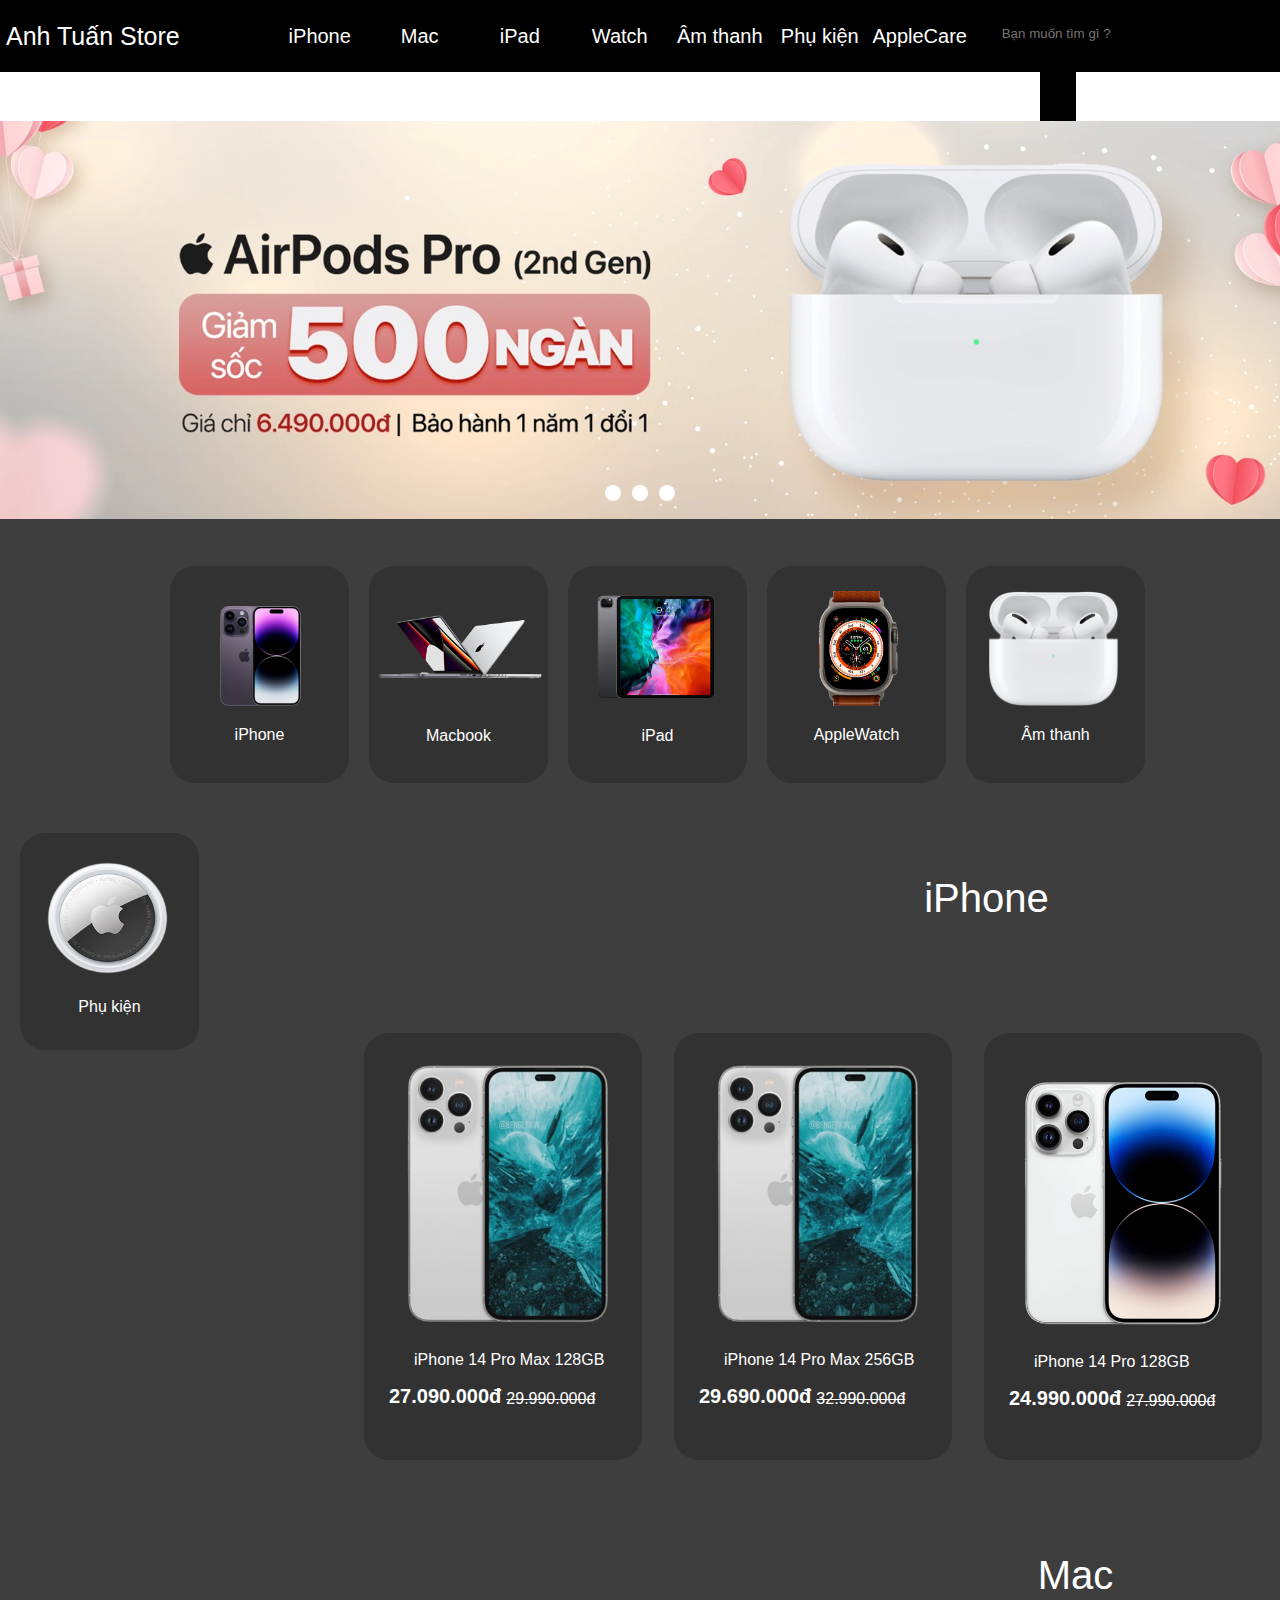
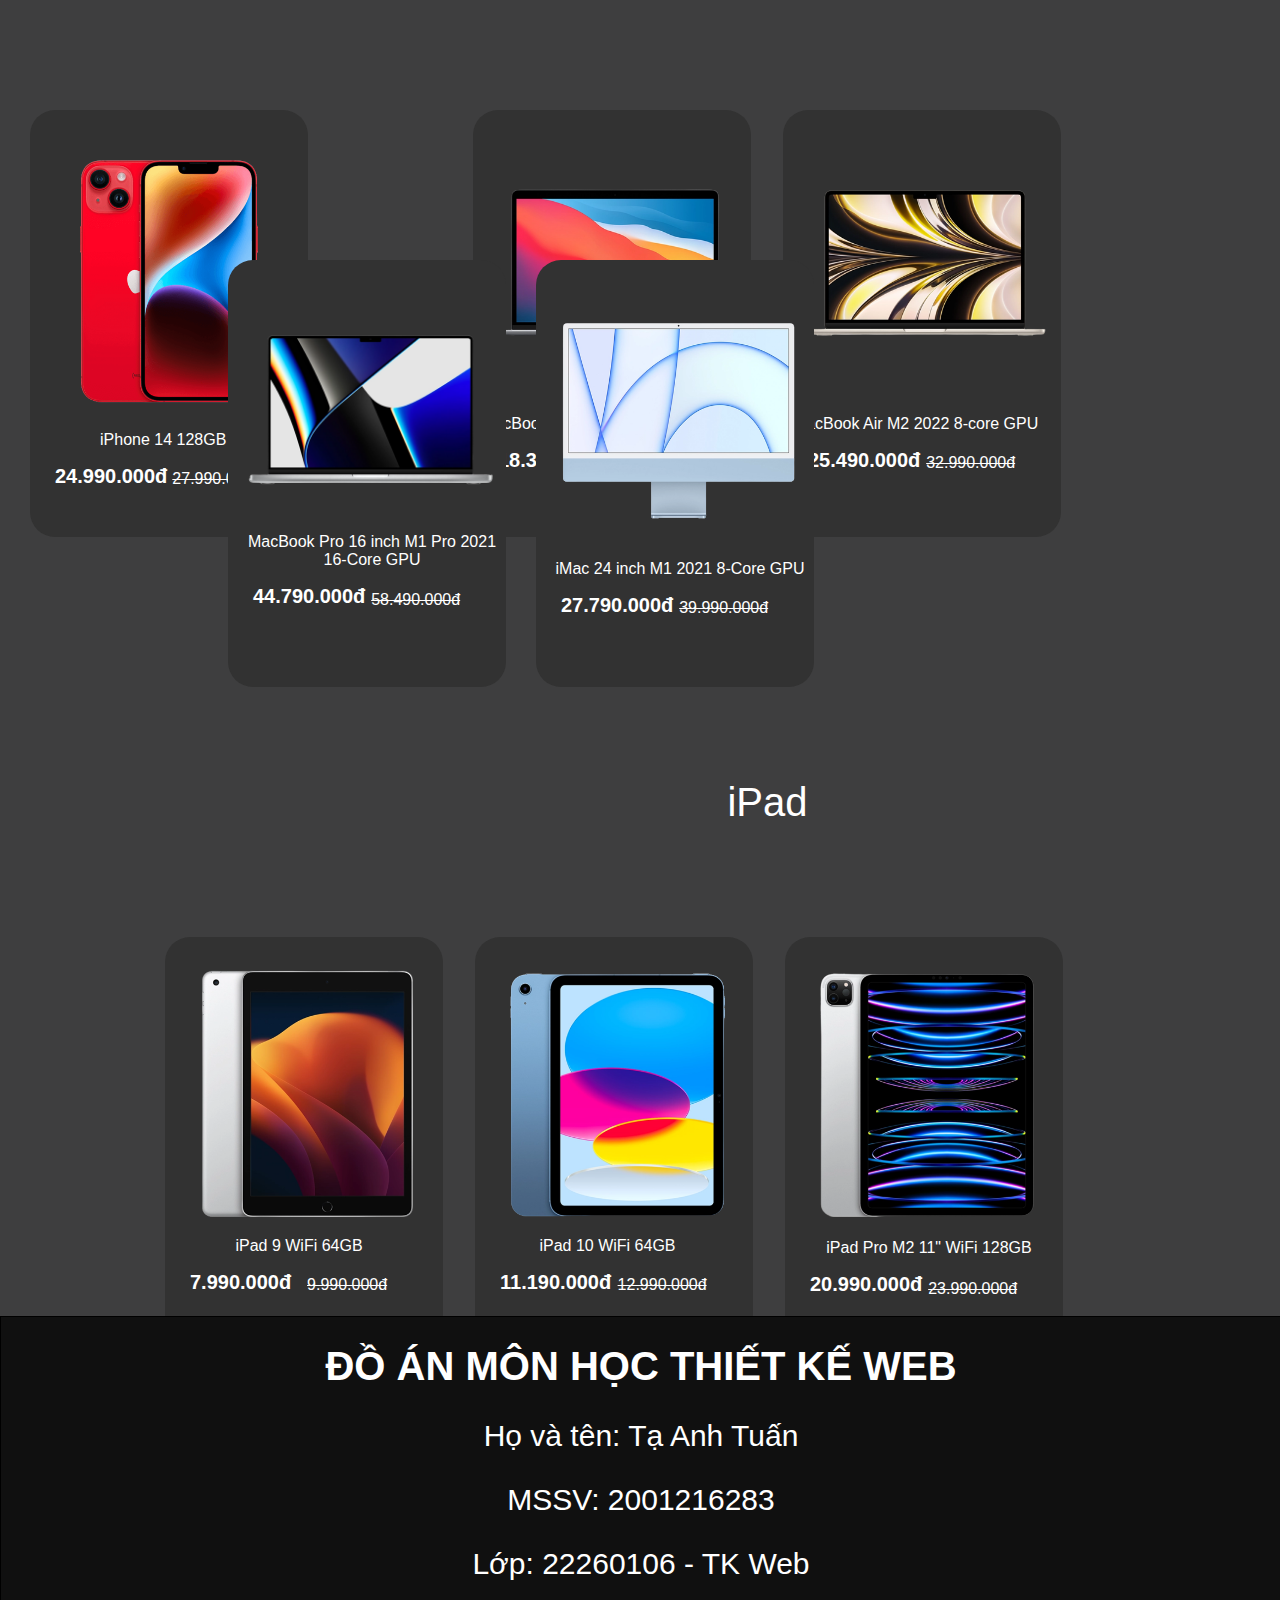
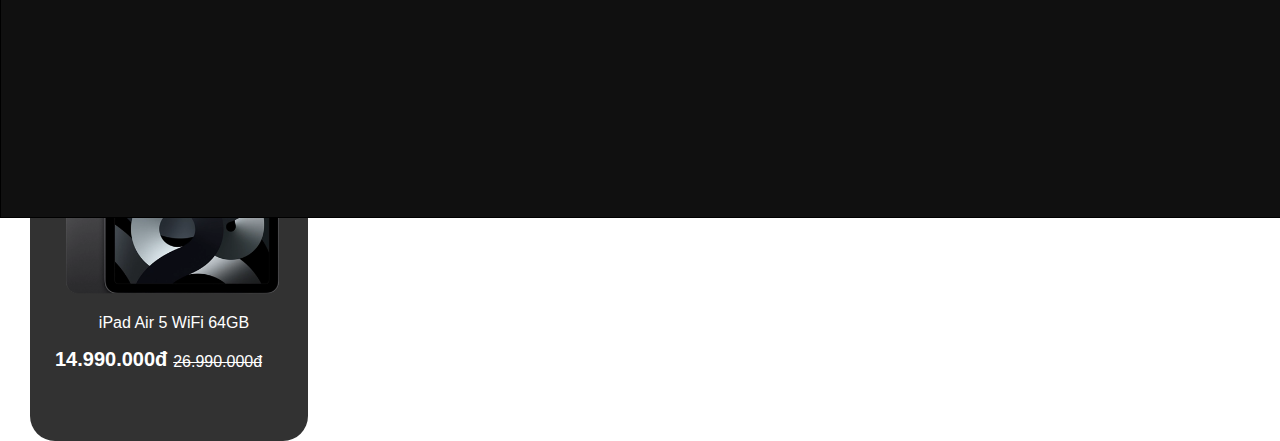
<file: index.html>
<!DOCTYPE html>
<html lang="en">
<head>
    <meta charset="UTF-8">
    <meta http-equiv="X-UA-Compatible" content="IE=edge">
    <meta name="viewport" content="width=device-width, initial-scale=1.0">
    <link rel="stylesheet" href="https://cdnjs.cloudflare.com/ajax/libs/font-awesome/6.3.0/css/all.min.css" integrity="sha512-SzlrxWUlpfuzQ+pcUCosxcglQRNAq/DZjVsC0lE40xsADsfeQoEypE+enwcOiGjk/bSuGGKHEyjSoQ1zVisanQ==" crossorigin="anonymous" referrerpolicy="no-referrer" />
    <link rel="icon" href="logostore.png" type="image/x-icon">
    <title>Anh Tuấn Store</title>
    <link rel="stylesheet" type="text/css" href="trangchu.css">
</style>
</head>
<body>
    <div class="main"> 
        <div id="head">
            <i class="fa-brands fa-apple" id="logo"></i><p id="store"> Anh Tuấn Store </p>
            <a href="menusanpham.html" id="IPhone"> <p id="ip">iPhone</p> </a>
            <a href="menusanpham.html" id="IPhone"> <p id="ip">Mac</p> </a>
            <a href="menusanpham.html" id="IPhone"> <p id="ip">iPad</p> </a>
            <a href="menusanpham.html" id="IPhone"> <p id="ip">Watch</p> </a>
            <a href="menusanpham.html" id="IPhone"> <p id="ip">Âm thanh</p> </a>
            <a href="menusanpham.html" id="IPhone"> <p id="ip">Phụ kiện</p> </a>
            <a href="menusanpham.html" id="Features"> <p id="ip">AppleCare</p> </a>
            <form action="" id="search-box">
                <input type="text" id="search-text" placeholder="Bạn muốn tìm gì ?">
                <button id="search-btn"><i class="fa-solid fa-magnifying-glass"></i></button>
            </form>
            <div class="shopping"> 
                <a href="giohang.html"><i class="fa-solid fa-bag-shopping" id="bag"></i></a>
            </div>
            <div class="login"> 
                <a href="dangnhap.html"><i class="fa-regular fa-user" id="user"></i></a>
            </div>
        </div>
        <div class="slider-container">
            <div class="menu">
              <label for="slide-dot-1"></label>
              <label for="slide-dot-2"></label>
              <label for="slide-dot-3"></label>
            </div>
            
            <input id="slide-dot-1" type="radio" name="slides" checked>
              <div class="slide slide-1"></div>
            
            <input id="slide-dot-2" type="radio" name="slides">
              <div class="slide slide-2"></div>
            
            <input id="slide-dot-3" type="radio" name="slides">
              <div class="slide slide-3"></div>
          </div>
          <div class="content">
            <div id="contentip">
                <a href="menusanpham.html">
                    <img src="ip14-removebg.png" id="hinhip14">
                </a>
                <p>iPhone</p>
            </div>
            <div id="contentmac">
                <a href="menusanpham.html">
                    <img src="macbook.png" id="hinhmac">
                </a>
                <p>Macbook</p>
            </div>
            <div id="contentipad">
                <a href="menusanpham.html">
                    <img src="ipad.png" id="hinhipad">
                </a>
                <p>iPad</p>
            </div>
            <div id="contentaw">
                <a href="menusanpham.html">
                    <img src="applew.png" id="hinhaw">
                </a>
                <p>AppleWatch</p>
            </div>
            <div id="contentap">
                <a href="menusanpham.html">
                    <img src="ap.png" id="hinhap">
                </a>
                <p>Âm thanh</p>
            </div>
            <div id="contentat">
                <a href="menusanpham.html">
                    <img src="airtag.png" id="hinhat">
                </a>
                <p>Phụ kiện</p>
            </div>
            <a href="menusanpham.html" id="NameIP">
                <i class="fa-brands fa-apple" id="logoIP"></i><p id="tagNameiPhone">iPhone</p>
            </a>
            <a href="lietkesanpham.html" id="HomeIp">
                <img src="ip14prm-removebg-preview.png" id="hinh14prm">
                <p>iPhone 14 Pro Max 128GB</p>
                <b>27.090.000đ</b>
                <p id="sale1">29.990.000đ</p>
            </a>
            <a href="lietkesanpham.html" id="HomeIp2">
                <img src="ip14prm-removebg-preview.png" id="hinh14prm">
                <p>iPhone 14 Pro Max 256GB</p>
                <b>29.690.000đ</b>
                <p id="sale1">32.990.000đ</p>
            </a>
            <a href="lietkesanpham.html" id="HomeIp3">
                <img src="ip14pro-removebg-preview.png" id="hinh14pro">
                <p>iPhone 14 Pro 128GB</p>
                <b>24.990.000đ</b>
                <p id="sale1">27.990.000đ</p>
            </a>
            <a href="lietkesanpham.html" id="HomeIp4">
                <img src="ip14thuong-removebg-preview.png" id="hinh14thuong">
                <p>iPhone 14 128GB</p>
                <b>24.990.000đ</b>
                <p id="sale1"  >27.990.000đ</p>
            </a>
            <a href="menusanpham.html" id="NameIP">
                <i class="fa-brands fa-apple" id="logoIP2"></i><p id="tagNameMac">Mac</p>
            </a>
            <a href="lietkesanpham.html" id="HomeMac">
                <img src="macm1-removebg-preview.png" id="hinhm1">
                <p>MacBook Air M1 2020 7-Core GPU</p>
                <b>18.350.000đ</b>
                <p id="sale1">22.990.000đ</p>
            </a>
            <a href="lietkesanpham.html" id="HomeMac2">
                <img src="macm2-removebg-preview.png" id="hinhm1">
                <p>MacBook Air M2 2022 8-core GPU</p>
                <b>25.490.000đ</b>
                <p id="sale2">32.990.000đ</p>
            </a>
            <a href="lietkesanpham.html" id="HomeMac3">
                <img src="macpro-removebg-preview.png" id="hinhmpro">
                <p>MacBook Pro 16 inch M1 Pro 2021 16-Core GPU</p>
                <b>44.790.000đ</b>
                <p id="sale3">58.490.000đ</p>
            </a>
            <a href="lietkesanpham.html" id="HomeMac4">
                <img src="iMac-removebg-preview.png" id="hinhiMac">
                <p>iMac 24 inch M1 2021 8-Core GPU</p>
                <b>27.790.000đ</b>
                <p id="sale4">39.990.000đ</p>
            </a>
            <a href="menusanpham.html" id="NameIP">
                <i class="fa-brands fa-apple" id="logoIP2"></i><p id="tagNameMac">iPad</p>
            </a>
            <a href="lietkesanpham.html" id="HomeIPad">
                <img src="iPad9-removebg-preview.png" id="hinhipad9">
                <p>iPad 9 WiFi 64GB</p>
                <b>7.990.000đ</b>
                <p id="sale1">9.990.000đ</p>
            </a>
            <a href="lietkesanpham.html" id="HomeIPad2">
                <img src="iPad10-removebg-preview.png" id="hinhiPad10">
                <p>iPad 10 WiFi 64GB</p>
                <b>11.190.000đ</b>
                <p id="sale1">12.990.000đ</p>
            </a>
            <a href="lietkesanpham.html" id="HomeIPad3">
                <img src="iPadM2-removebg-preview.png" id="hinhiPadM2">
                <p>iPad Pro M2 11" WiFi 128GB</p>
                <b>20.990.000đ</b>
                <p id="sale1">23.990.000đ</p>
            </a>
            <a href="lietkesanpham.html" id="HomeIPad4">
                <img src="iPadA5-removebg-preview.png" id="hinhiPadA5">
                <p>iPad Air 5 WiFi 64GB</p>
                <b>14.990.000đ</b>
                <p id="sale1">26.990.000đ</p>
            </a>
          </div>
          <div class="footer">
            <h1>ĐỒ ÁN MÔN HỌC THIẾT KẾ WEB</h1>
            <p>Họ và tên: Tạ Anh Tuấn</p>
            <p>MSSV: 2001216283</p>
            <p>Lớp: 22260106 - TK Web</p>
          </div>
    </div>
</body>
</html>
</file>
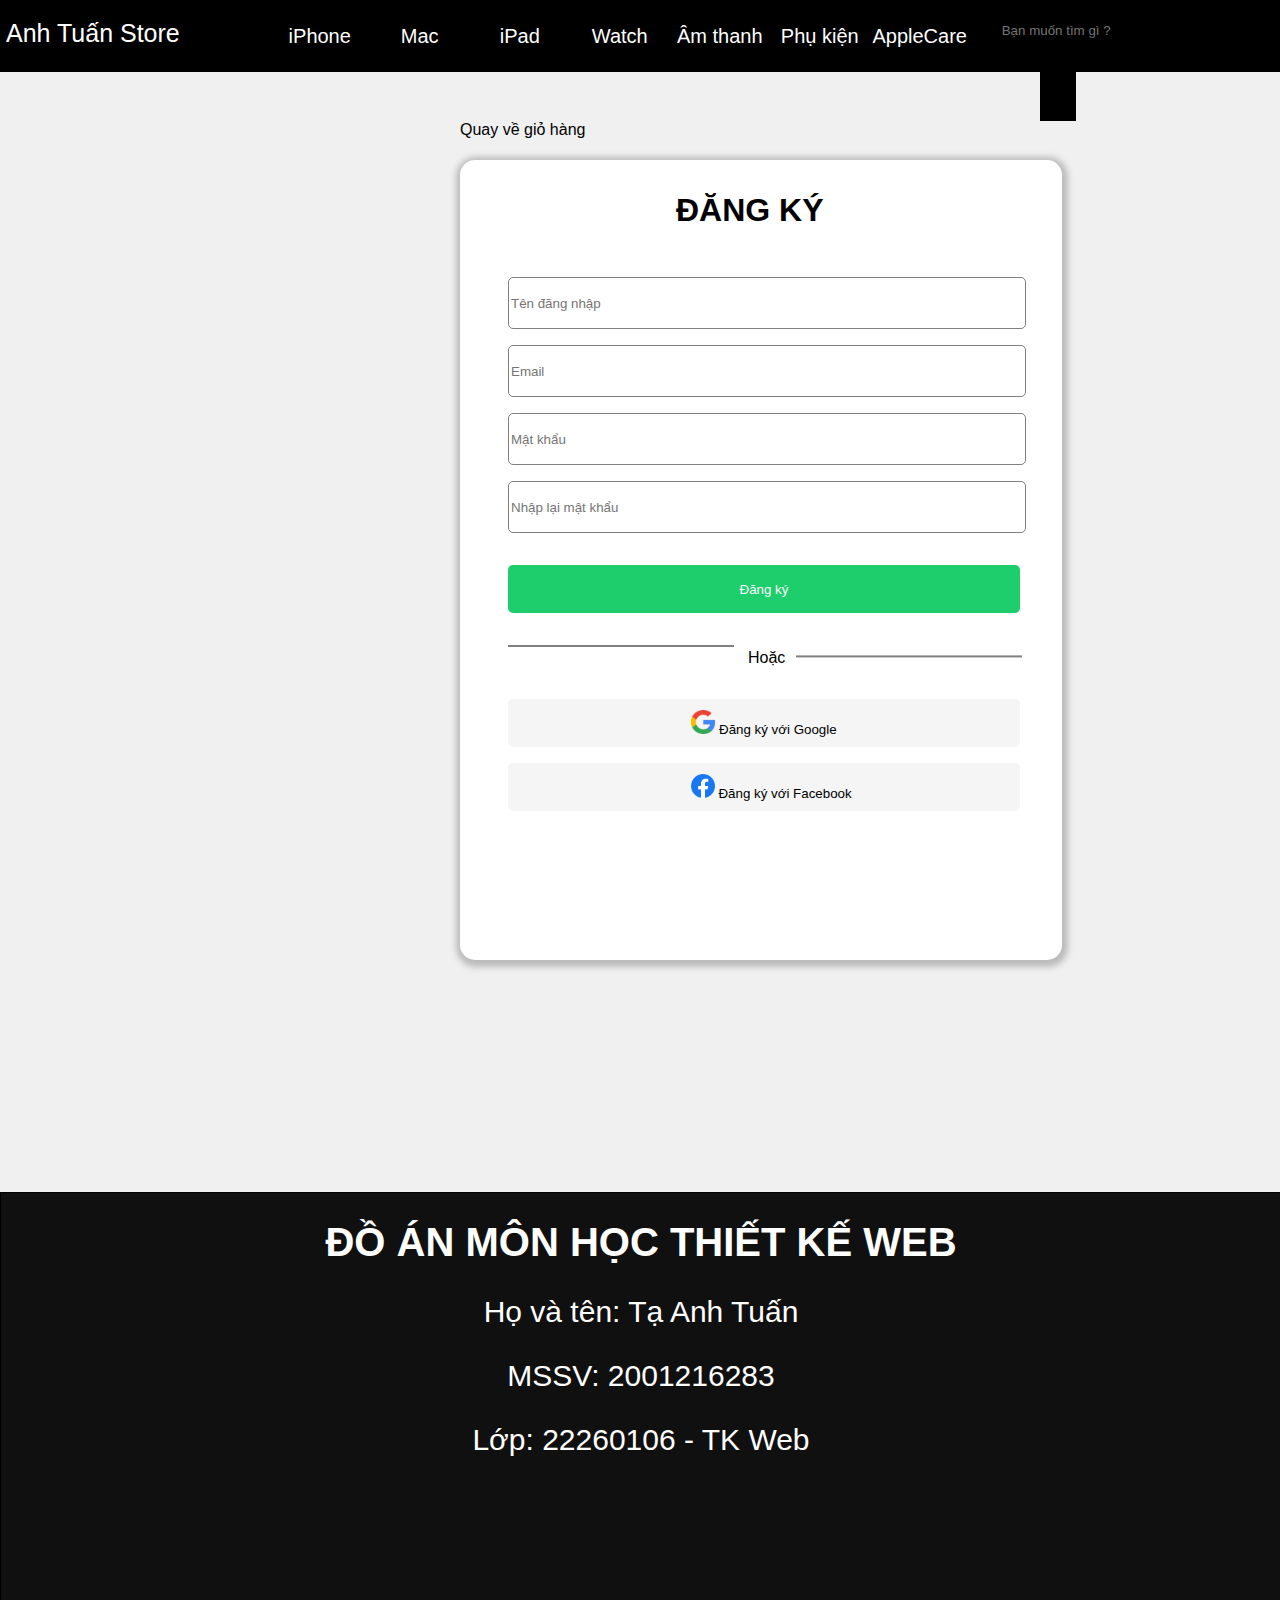
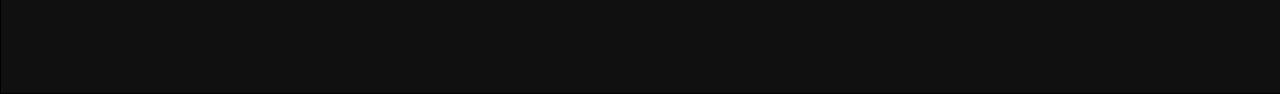
<file: dangnhap.html>
<!DOCTYPE html>
<html lang="en">
<head>
    <meta charset="UTF-8">
    <meta http-equiv="X-UA-Compatible" content="IE=edge">
    <meta name="viewport" content="width=device-width, initial-scale=1.0">
    <title>Đăng ký</title>
    <link rel="stylesheet" type="text/css" href="dangnhap.css">
    <link rel="stylesheet" href="https://cdnjs.cloudflare.com/ajax/libs/font-awesome/6.3.0/css/all.min.css" integrity="sha512-SzlrxWUlpfuzQ+pcUCosxcglQRNAq/DZjVsC0lE40xsADsfeQoEypE+enwcOiGjk/bSuGGKHEyjSoQ1zVisanQ==" crossorigin="anonymous" referrerpolicy="no-referrer" />
    <link href="https://cdn.jsdelivr.net/npm/bootstrap@5.3.0-alpha3/dist/css/bootstrap.min.css" rel="stylesheet" integrity="sha384-KK94CHFLLe+nY2dmCWGMq91rCGa5gtU4mk92HdvYe+M/SXH301p5ILy+dN9+nJOZ" crossorigin="anonymous">
    <link rel="icon" href="logostore.png" type="image/x-icon">
</head>
<body>
    <div class="main">
        <div id="head">
            <i class="fa-brands fa-apple" id="logo"></i><p id="store"> Anh Tuấn Store </p>
            <a href="menusanpham.html" id="IPhone"> <p id="ip">iPhone</p> </a>
            <a href="menusanpham.html" id="IPhone"> <p id="ip">Mac</p> </a>
            <a href="menusanpham.html" id="IPhone"> <p id="ip">iPad</p> </a>
            <a href="menusanpham.html" id="IPhone"> <p id="ip">Watch</p> </a>
            <a href="menusanpham.html" id="IPhone"> <p id="ip">Âm thanh</p> </a>
            <a href="menusanpham.html" id="IPhone"> <p id="ip">Phụ kiện</p> </a>
            <a href="menusanpham.html" id="Features"> <p id="ip">AppleCare</p> </a>
            <form action="" id="search-box">
                <input type="text" id="search-text" placeholder="Bạn muốn tìm gì ?">
                <button id="search-btn"><i class="fa-solid fa-magnifying-glass"></i></button>
            </form>
            <div class="shopping"> 
                <a href="giohang.html"><i class="fa-solid fa-bag-shopping" id="bag"></i></a>
            </div>
            <div class="login"> 
                <a href="dangnhap.html"><i class="fa-regular fa-user" id="user"></i></a>
            </div>
        </div>
        <div class="container-fluid">
           <div class="content">
            <a href="giohang.html" class="back"><i class="fa-solid fa-arrow-left" id="muiten"></i> Quay về giỏ hàng </a>
                <div class="giohang">
                    <h1 id="dky">ĐĂNG KÝ</h1>
                <form>
                    <input type="text" class="tendangnhap" placeholder="Tên đăng nhập">
                    <input type="text" class="tendangnhap2" placeholder="Email">
                    <input type="text" class="tendangnhap2" placeholder="Mật khẩu">
                    <input type="text" class="tendangnhap2" placeholder="Nhập lại mật khẩu">
                    <button class="btn-dangky">Đăng ký</button>
                    <div id="gachngang1"></div><p id="hoac">Hoặc</p><div id="gachngang2"></div>
                    <button class="btn-dangky-gg"><img src="gglogo.webp" > Đăng ký với Google</button>
                    <button class="btn-dangky-fb"><img src="fblogo.webp" class="fblogo"> Đăng ký với Facebook</button>
                </form>
                </div>
           </div>
        </div>
        <div class="footer">
            <h1>ĐỒ ÁN MÔN HỌC THIẾT KẾ WEB</h1>
            <p>Họ và tên: Tạ Anh Tuấn</p>
            <p>MSSV: 2001216283</p>
            <p>Lớp: 22260106 - TK Web</p>
          </div>
    </div>
    <script src="https://cdn.jsdelivr.net/npm/bootstrap@5.3.0-alpha3/dist/js/bootstrap.bundle.min.js" integrity="sha384-ENjdO4Dr2bkBIFxQpeoTz1HIcje39Wm4jDKdf19U8gI4ddQ3GYNS7NTKfAdVQSZe" crossorigin="anonymous"></script>
</body>
</html>
</file>
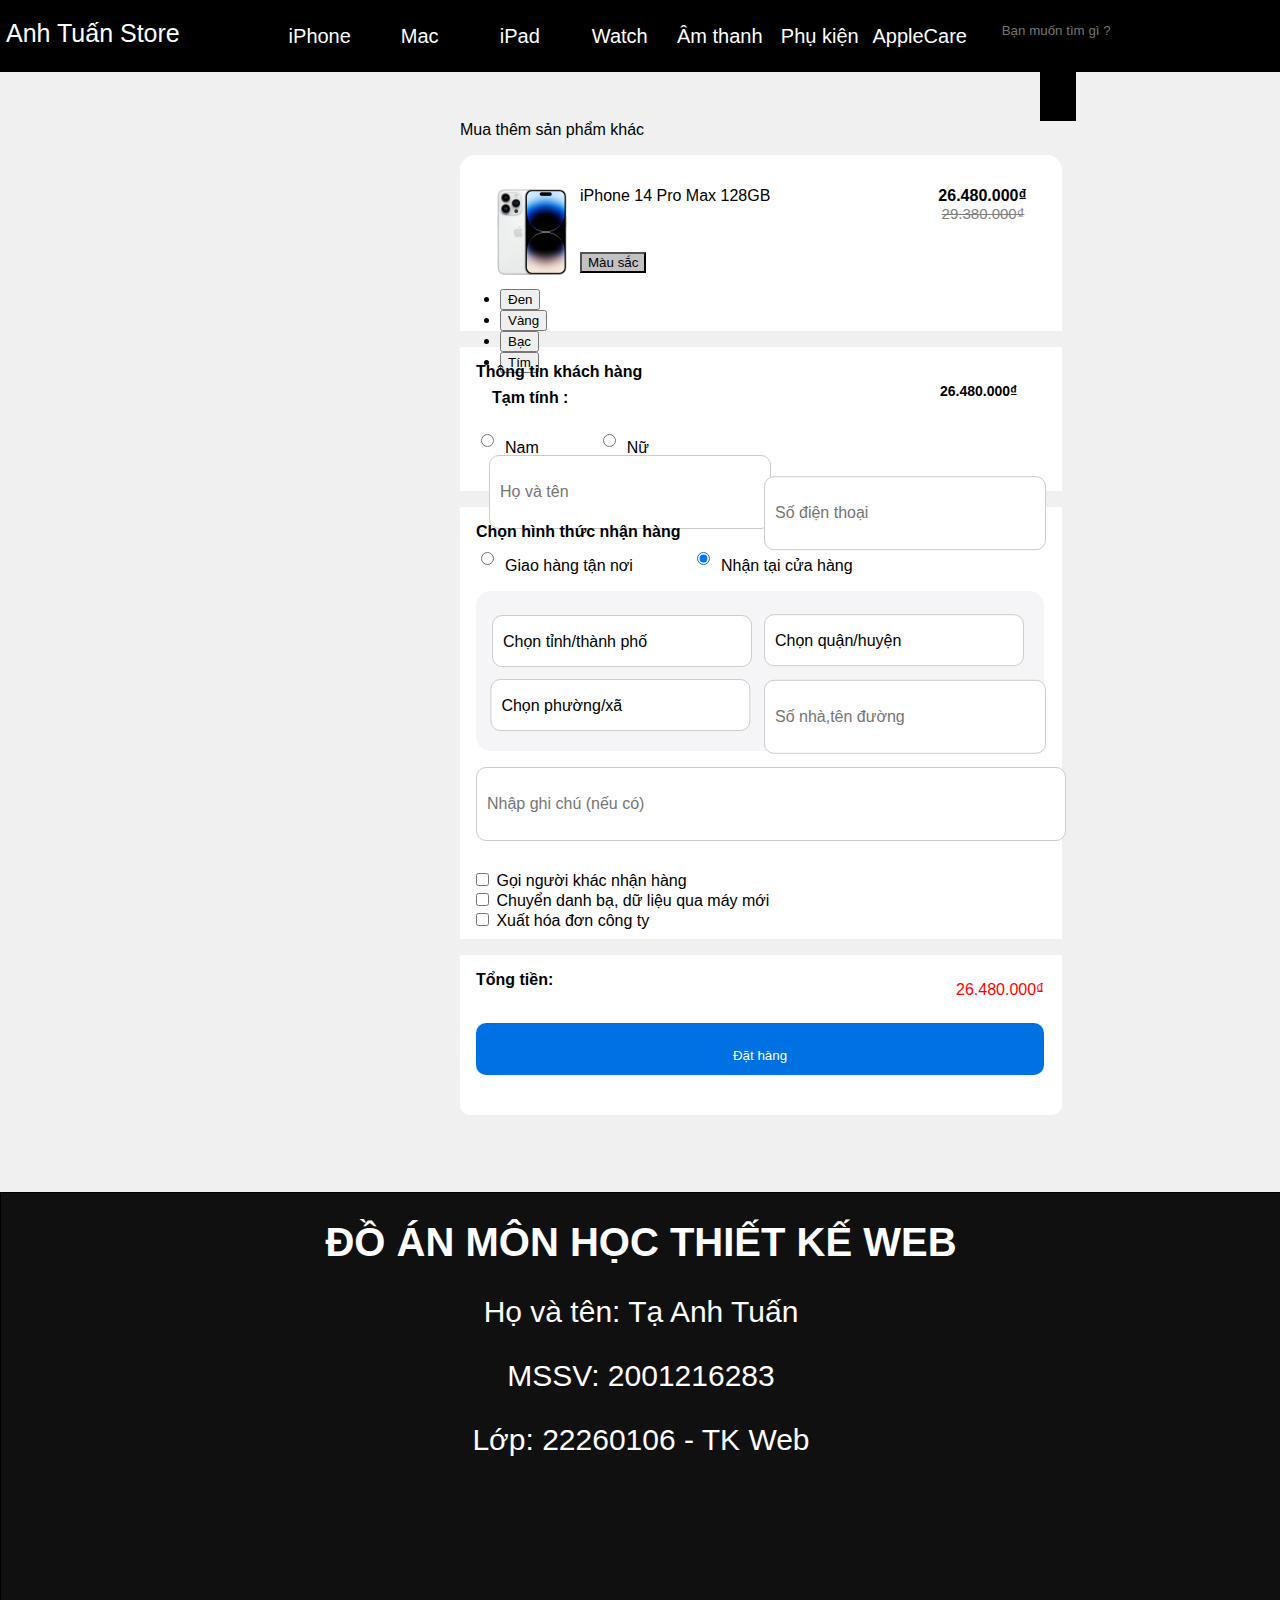
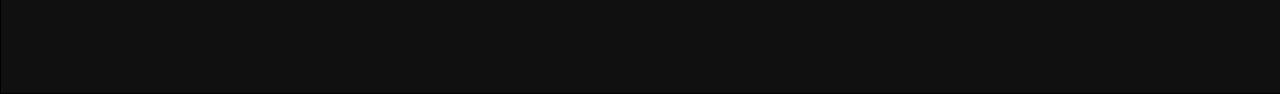
<file: giohang.html>
<!DOCTYPE html>
<html lang="en">
<head>
    <meta charset="UTF-8">
    <meta http-equiv="X-UA-Compatible" content="IE=edge">
    <meta name="viewport" content="width=device-width, initial-scale=1.0">
    <title>Giỏ hàng</title>
    <link rel="stylesheet" type="text/css" href="giohang.css">
    <link rel="stylesheet" href="https://cdnjs.cloudflare.com/ajax/libs/font-awesome/6.3.0/css/all.min.css" integrity="sha512-SzlrxWUlpfuzQ+pcUCosxcglQRNAq/DZjVsC0lE40xsADsfeQoEypE+enwcOiGjk/bSuGGKHEyjSoQ1zVisanQ==" crossorigin="anonymous" referrerpolicy="no-referrer" />
    <link href="https://cdn.jsdelivr.net/npm/bootstrap@5.3.0-alpha3/dist/css/bootstrap.min.css" rel="stylesheet" integrity="sha384-KK94CHFLLe+nY2dmCWGMq91rCGa5gtU4mk92HdvYe+M/SXH301p5ILy+dN9+nJOZ" crossorigin="anonymous">
    <link rel="icon" href="logostore.png" type="image/x-icon">
</head>
<body>
    <div class="main">
        <div id="head">
            <i class="fa-brands fa-apple" id="logo"></i><p id="store"> Anh Tuấn Store </p>
            <a href="menusanpham.html" id="IPhone"> <p id="ip">iPhone</p> </a>
            <a href="menusanpham.html" id="IPhone"> <p id="ip">Mac</p> </a>
            <a href="menusanpham.html" id="IPhone"> <p id="ip">iPad</p> </a>
            <a href="menusanpham.html" id="IPhone"> <p id="ip">Watch</p> </a>
            <a href="menusanpham.html" id="IPhone"> <p id="ip">Âm thanh</p> </a>
            <a href="menusanpham.html" id="IPhone"> <p id="ip">Phụ kiện</p> </a>
            <a href="menusanpham.html" id="Features"> <p id="ip">AppleCare</p> </a>
            <form action="" id="search-box">
                <input type="text" id="search-text" placeholder="Bạn muốn tìm gì ?">
                <button id="search-btn"><i class="fa-solid fa-magnifying-glass"></i></button>
            </form>
            <div class="shopping"> 
                <a href="giohang.html"><i class="fa-solid fa-bag-shopping" id="bag"></i></a>
            </div>
            <div class="login"> 
                <a href="dangnhap.html"><i class="fa-regular fa-user" id="user"></i></a>
            </div>
        </div>
        <div class="container-fluid">
           <div class="content">
            <a href="trangchu.html" class="back"><i class="fa-solid fa-arrow-left" id="muiten"></i> Mua thêm sản phẩm khác </a>
                <div class="giohang">
                    <img src="ip14pro-removebg-preview.png"> 
                    <p class="name">iPhone 14 Pro Max 128GB</p>
                    <p class="gia">26.480.000₫</p>
                    <p class="giamgia">29.380.000₫</p>
                    <div class="dropdown">
                        <button class="btn btn-secondary dropdown-toggle" type="button" data-bs-toggle="dropdown" aria-expanded="false" class="btn" style="background-color: rgb(195, 193, 193);">
                        <span class="mausac">Màu sắc</span>
                        </button>
                        <ul class="dropdown-menu">
                          <li><button class="dropdown-item" type="button">Đen</button></li>
                          <li><button class="dropdown-item" type="button">Vàng</button></li>
                          <li><button class="dropdown-item" type="button">Bạc</button></li>
                          <li><button class="dropdown-item" type="button">Tím</button></li>
                        </ul>
                    </div>
                    <p class="total">Tạm tính :</p>
                    <p class="tt">26.480.000₫</p>
                </div>
                <div class="ttkh"> 
                    <p id="thongtin">Thông tin khách hàng</p>
                    <input type="radio" name="gioitinh" value="Nam" id="nam" checked/> <p id="gioitinhnam">Nam</p>
                    <input type="radio" name="gioitinh" value="Nam" id="nu" checked/> <p id="gioitinhnu">Nữ</p>
                    <input type="text" class="input-box" placeholder="Họ và tên">
                    <input type="text" class="input-box-2" placeholder="Số điện thoại">
                </div>
                <div class="htnh"> 
                    <p id="thongtin">Chọn hình thức nhận hàng</p>
                    <input type="radio" name="gioitinh" value="Nam" id="nam" checked/> <p id="gioitinhnam">Giao hàng tận nơi</p>
                    <input type="radio" name="gioitinh" value="Nam" id="nu" checked/> <p id="gioitinhnu">Nhận tại cửa hàng</p> 
                    <div class="ttdh">
                        <div class="dropdown-btn">
                            <select class="select-box">
                              <option value="">Chọn tỉnh/thành phố</option>
                              <option value="Hanoi">Hà Nội</option>
                              <option value="HCMC">TP.HCM</option>
                              <option value="Danang">Đà Nẵng</option>
                            </select>
                          </div>
                          <div class="dropdown-btn">
                            <select class="select-box-2">
                              <option value="">Chọn quận/huyện</option>
                              <option value="Q1">Quận 1</option>
                              <option value="Q2">Quận 2</option>
                              <option value="Q3">Quận 3</option>
                            </select>
                          </div>
                          <div class="dropdown-btn">
                            <select class="select-box-3">
                              <option value="">Chọn phường/xã</option>
                              <option value="Hanoi">Phường Bến Thành</option>
                              <option value="HCMC">Phường Bến Nghé</option>
                              <option value="Danang">Phường Đa Kao</option>
                            </select>
                            <input type="text" class="input-box-3" placeholder="Số nhà,tên đường">
                          </div>
                    </div>   
                    <input type="text" class="input-box-4" placeholder="Nhập ghi chú (nếu có)"><br>  
                    <input type="checkbox" name="call" value="goi" class="call"/> Gọi người khác nhận hàng <br>
                    <input type="checkbox" name="db" value="db" class="db"/> Chuyển danh bạ, dữ liệu qua máy mới <br>
                    <input type="checkbox" name="call" value="goi" class="db"/> Xuất hóa đơn công ty
                </div>
                <div class="finishform">
                    <p id="ttien">Tổng tiền:</p>
                    <p id="ttiengia">26.480.000₫</p>
                    <button class="btn-dathang"><p>Đặt hàng</p></button>
                </div>
           </div>
        </div>
        <div class="footer">
            <h1>ĐỒ ÁN MÔN HỌC THIẾT KẾ WEB</h1>
            <p>Họ và tên: Tạ Anh Tuấn</p>
            <p>MSSV: 2001216283</p>
            <p>Lớp: 22260106 - TK Web</p>
          </div>
    </div>
    <script src="https://cdn.jsdelivr.net/npm/bootstrap@5.3.0-alpha3/dist/js/bootstrap.bundle.min.js" integrity="sha384-ENjdO4Dr2bkBIFxQpeoTz1HIcje39Wm4jDKdf19U8gI4ddQ3GYNS7NTKfAdVQSZe" crossorigin="anonymous"></script>
</body>
</html>
</file>
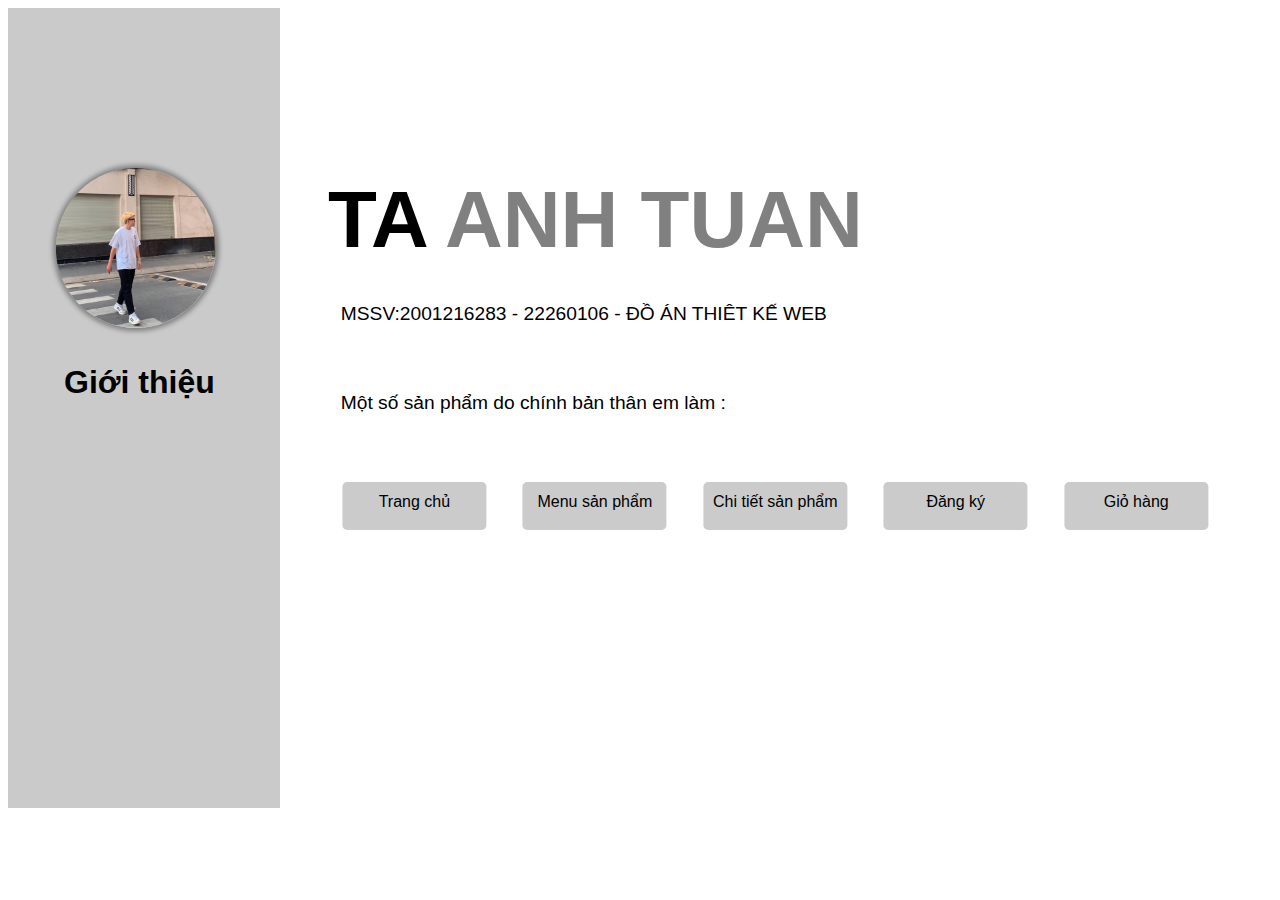
<file: gioithieu.html>
<!DOCTYPE html>
<html lang="en">
<head>
    <meta charset="UTF-8">
    <meta http-equiv="X-UA-Compatible" content="IE=edge">
    <meta name="viewport" content="width=device-width, initial-scale=1.0">
    <title>Giới thiệu</title>
    <link rel="stylesheet" type="text/css" href="gioithieu.css">
    <link rel="stylesheet" href="https://cdnjs.cloudflare.com/ajax/libs/font-awesome/6.3.0/css/all.min.css" integrity="sha512-SzlrxWUlpfuzQ+pcUCosxcglQRNAq/DZjVsC0lE40xsADsfeQoEypE+enwcOiGjk/bSuGGKHEyjSoQ1zVisanQ==" crossorigin="anonymous" referrerpolicy="no-referrer" />
    <link href="https://cdn.jsdelivr.net/npm/bootstrap@5.3.0-alpha3/dist/css/bootstrap.min.css" rel="stylesheet" integrity="sha384-KK94CHFLLe+nY2dmCWGMq91rCGa5gtU4mk92HdvYe+M/SXH301p5ILy+dN9+nJOZ" crossorigin="anonymous">
</head>
<body>
    <div class="main">
    <div class="thongtincanhan">
        <div class="avt">
            <img src="avt.jpg">
            <h1 class="gioithieu">Giới thiệu</h1>
        </div>
        <h1 class="name">TA <span>ANH TUAN</span></h1>
        <p class="mssv">MSSV:2001216283 - 22260106 - ĐỒ ÁN THIÊT KẾ WEB</p>
        <p class="noidung"> Một số sản phẩm do chính bản thân em làm : </p>

        <div class="sanpham">
        <a href="trangchu.html" class="lk-trangchu l1" target="_blank"><p>Trang chủ</p></a>
        <a href="menusanpham.html" class="lk-trangchu l2" target="_blank"><p>Menu sản phẩm</p></a>
        <a href="lietkesanpham.html" class="lk-trangchu l3 " target="_blank"><p>Chi tiết sản phẩm</p></a>
        <a href="dangnhap.html" class="lk-trangchu l4" target="_blank"><p>Đăng ký</p></a>
        <a href="giohang.html" class="lk-trangchu l5" target="_blank"><p>Giỏ hàng</p></a>
        </div>

    </div>
</div>
</body>
</html>
</file>
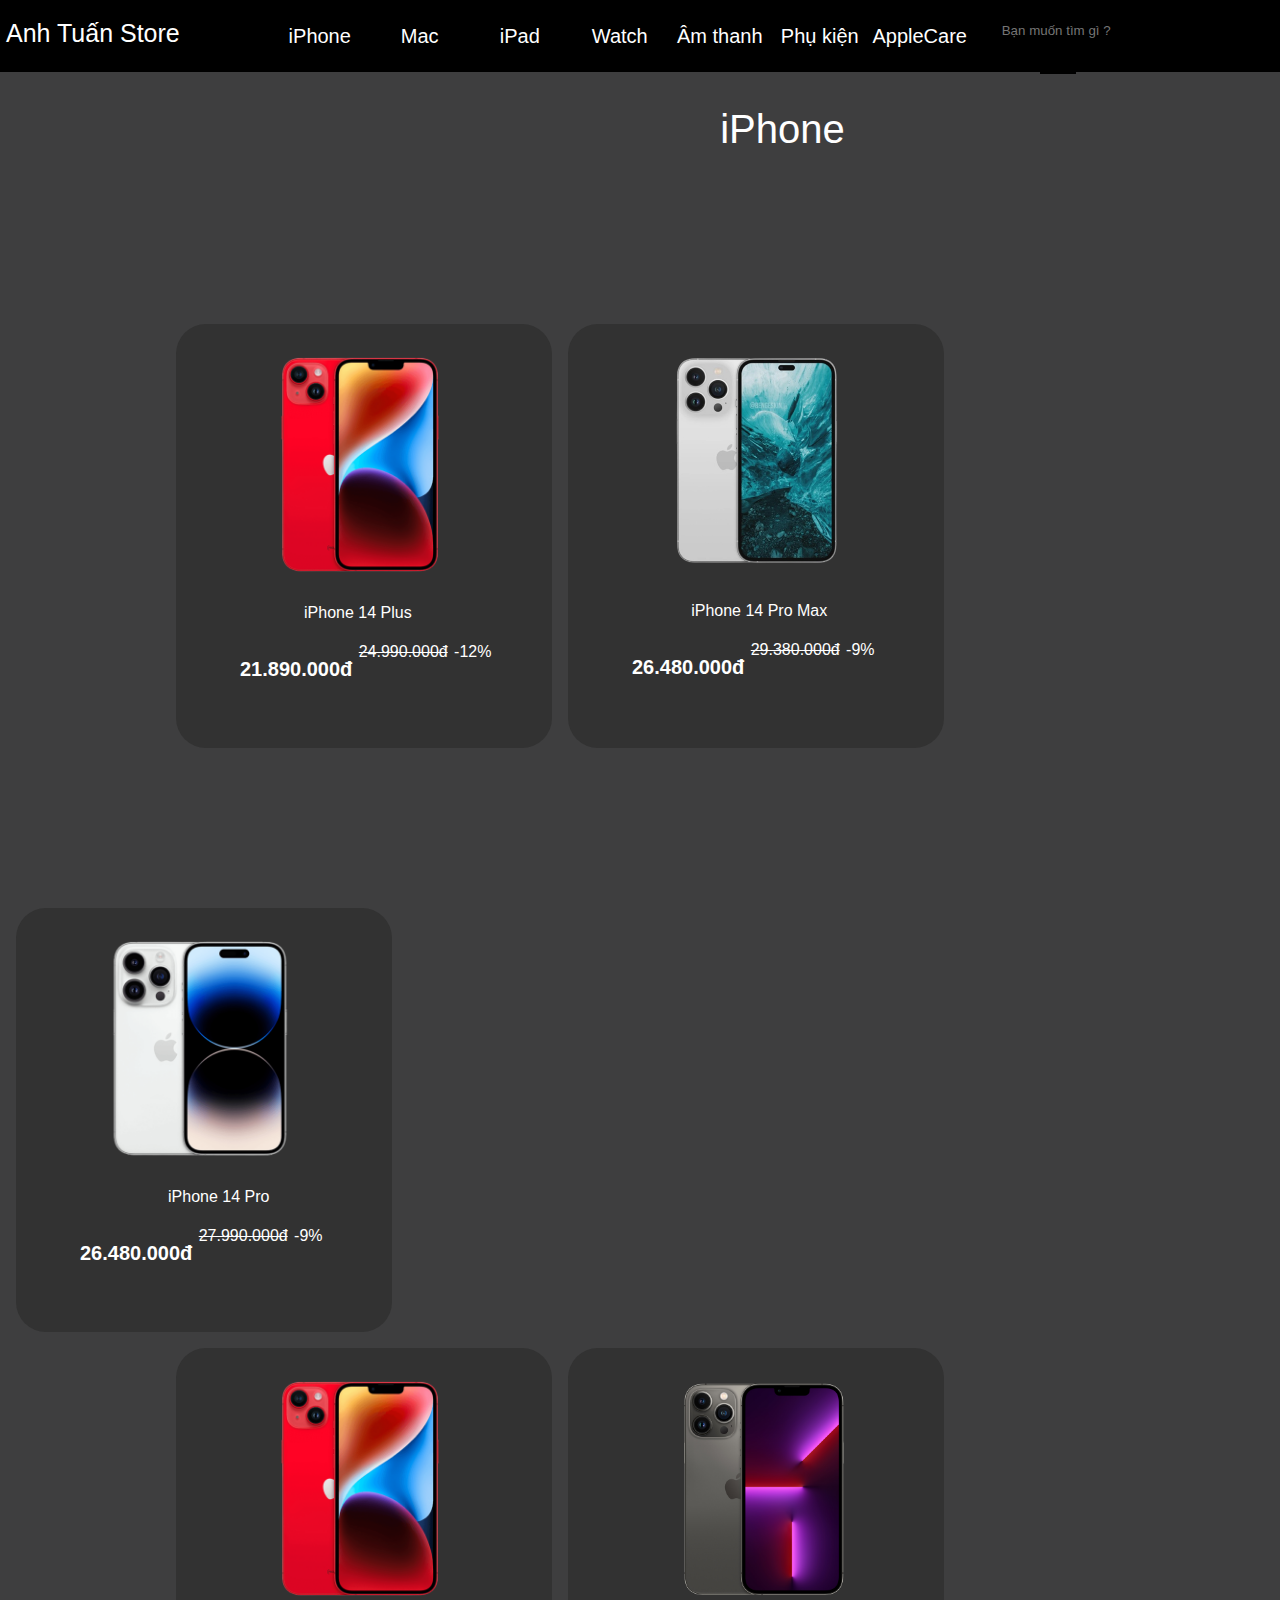
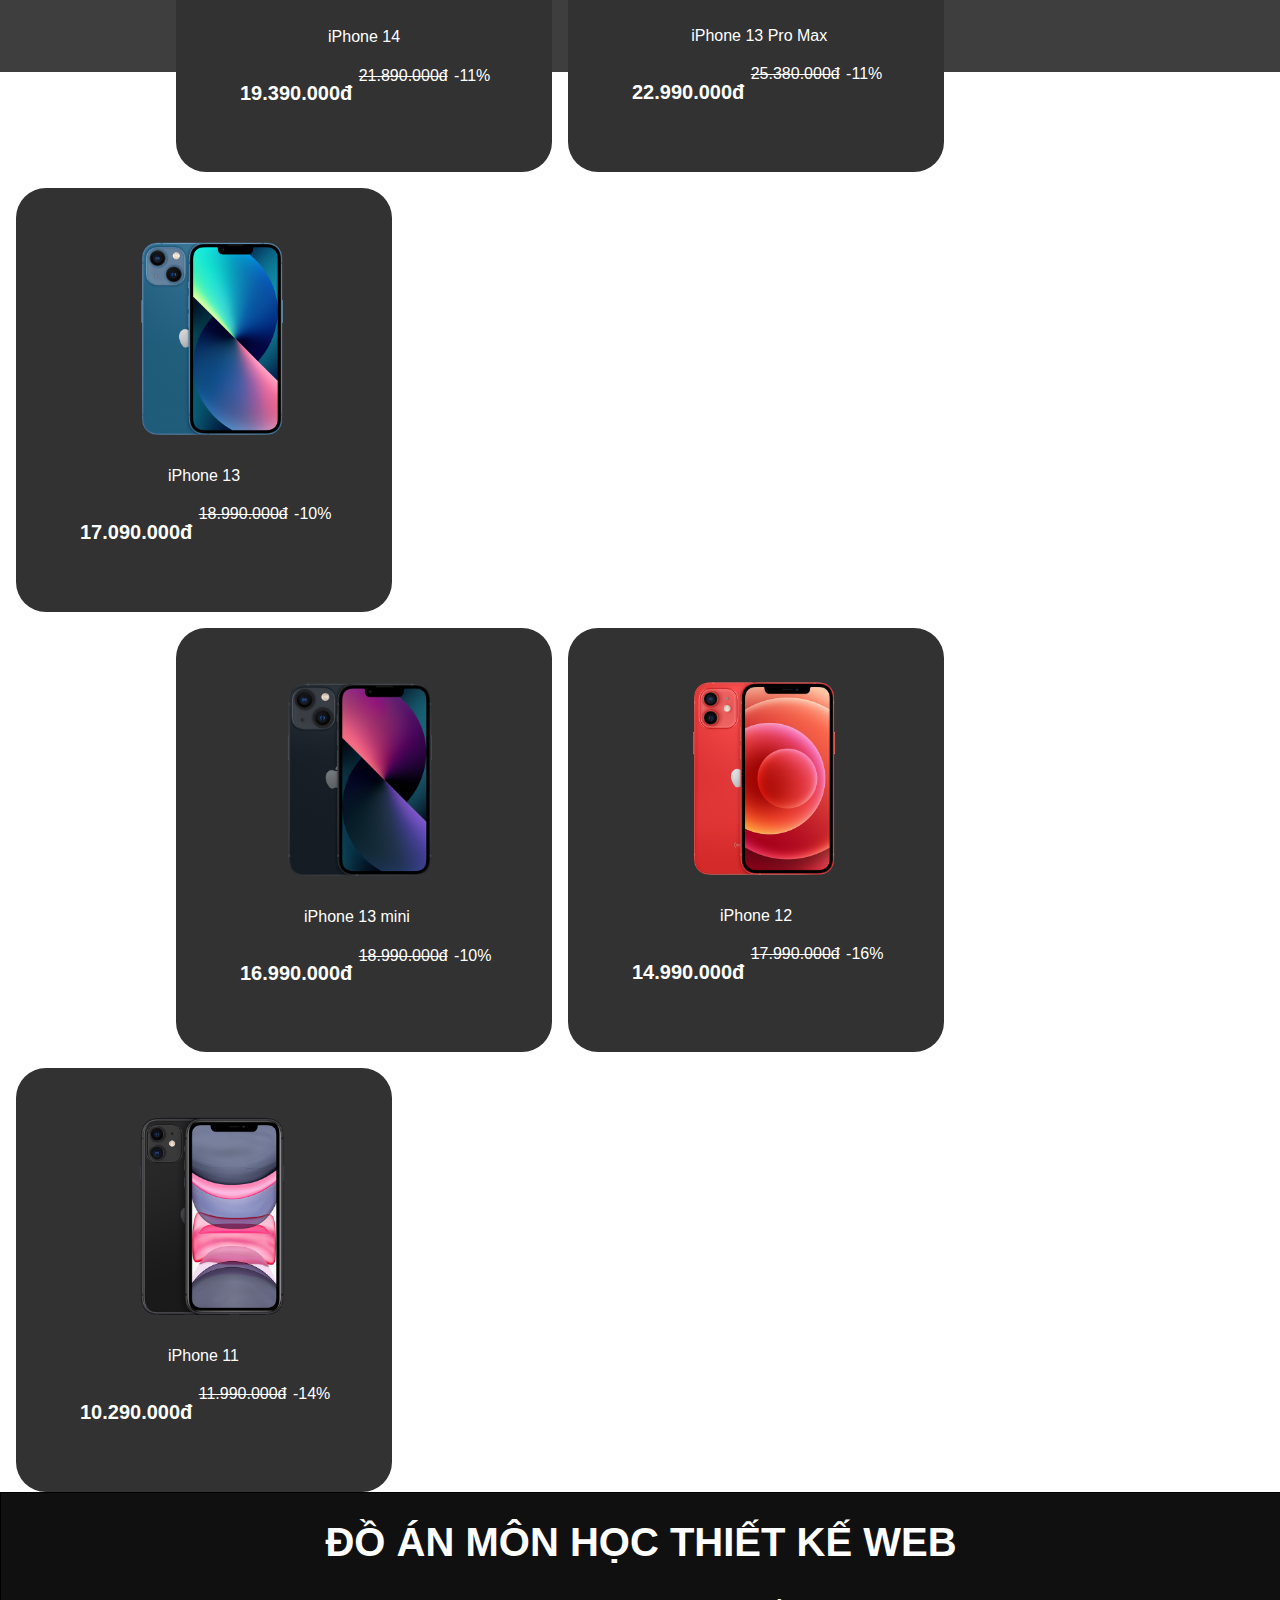
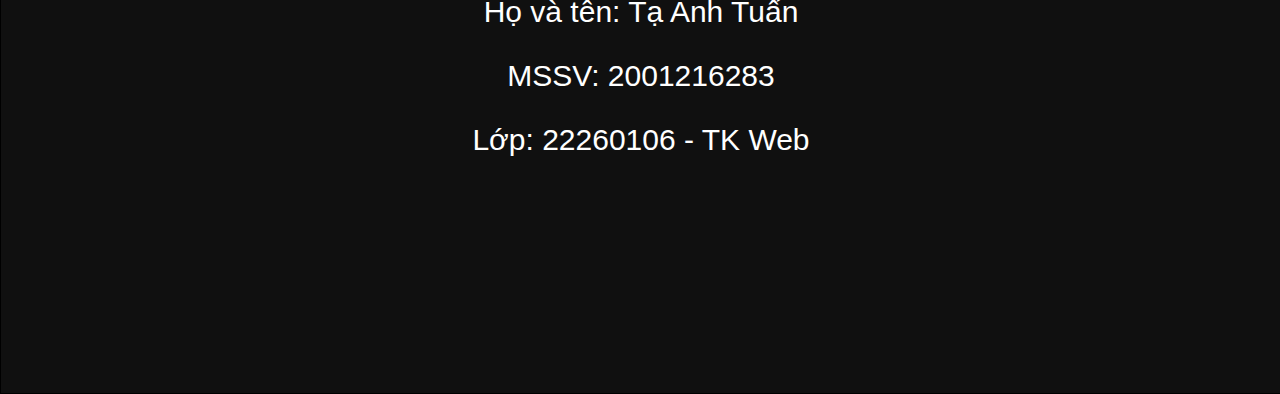
<file: menusanpham.html>
<!DOCTYPE html>
<html lang="en">
<head>
    <meta charset="UTF-8">
    <meta http-equiv="X-UA-Compatible" content="IE=edge">
    <meta name="viewport" content="width=device-width, initial-scale=1.0">
    <title>Điện thoại iPhone chính hãng </title>
    <link rel="stylesheet" type="text/css" href="menusanpham.css">
    <link rel="stylesheet" href="https://cdnjs.cloudflare.com/ajax/libs/font-awesome/6.3.0/css/all.min.css" integrity="sha512-SzlrxWUlpfuzQ+pcUCosxcglQRNAq/DZjVsC0lE40xsADsfeQoEypE+enwcOiGjk/bSuGGKHEyjSoQ1zVisanQ==" crossorigin="anonymous" referrerpolicy="no-referrer" />
    <link href="https://cdn.jsdelivr.net/npm/bootstrap@5.3.0-alpha3/dist/css/bootstrap.min.css" rel="stylesheet" integrity="sha384-KK94CHFLLe+nY2dmCWGMq91rCGa5gtU4mk92HdvYe+M/SXH301p5ILy+dN9+nJOZ" crossorigin="anonymous">
    <link rel="icon" href="logostore.png" type="image/x-icon">
</head>
<body>
    <div class="main">
        <div id="head">
            <i class="fa-brands fa-apple" id="logo"></i><p id="store"> Anh Tuấn Store </p>
            <a href="menusanpham.html" id="IPhone"> <p id="ip">iPhone</p> </a>
            <a href="menusanpham.html" id="IPhone"> <p id="ip">Mac</p> </a>
            <a href="menusanpham.html" id="IPhone"> <p id="ip">iPad</p> </a>
            <a href="menusanpham.html" id="IPhone"> <p id="ip">Watch</p> </a>
            <a href="menusanpham.html" id="IPhone"> <p id="ip">Âm thanh</p> </a>
            <a href="menusanpham.html" id="IPhone"> <p id="ip">Phụ kiện</p> </a>
            <a href="menusanpham.html" id="Features"> <p id="ip">AppleCare</p> </a>
            <form action="" id="search-box">
                <input type="text" id="search-text" placeholder="Bạn muốn tìm gì ?">
                <button id="search-btn"><i class="fa-solid fa-magnifying-glass"></i></button>
            </form>
            <div class="shopping"> 
                <a href="#"><i class="fa-solid fa-bag-shopping" id="bag"></i></a>
            </div>
            <div class="login"> 
                <a href="#"><i class="fa-regular fa-user" id="user"></i></a>
            </div>
        </div>
        <div class="container-fluid">
           <div class="content">
            <div id="logoIP14">
                <i class="fa-brands fa-apple" id="logoIP"></i><p id="tagNameiPhone">iPhone</p>
            </div>
            <a href="lietkesanpham.html" class="Product">
                <img src="ip14thuong-removebg-preview.png" id="hinh1"> 
                <p id="namepd1">iPhone 14 Plus</p>
                <p id="gia1">21.890.000đ</p>
                <p id="giamgia1">24.990.000đ</p>
                <p id="sale1">-12%</p>
            </a>
            <a href="lietkesanpham.html" class="Product2">
                <img src="ip14prm-removebg-preview.png" id="hinh2"> 
                <p id="namepd2">iPhone 14 Pro Max</p>
                <p id="gia2">26.480.000đ</p>
                <p id="giamgia2">29.380.000đ</p>
                <p id="sale2">-9%</p>
            </a>
            <a href="lietkesanpham.html" class="Product2">
                <img src="ip14pro-removebg-preview.png" id="hinh3"> 
                <p id="namepd3">iPhone 14 Pro </p>
                <p id="gia2">26.480.000đ</p>
                <p id="giamgia2">27.990.000đ</p>
                <p id="sale2">-9%</p>
            </a>
            <a href="lietkesanpham.html" class="Product3 pd4">
                <img src="ip14thuong-removebg-preview.png" id="hinh3"> 
                <p id="namepd3">iPhone 14 </p>
                <p id="gia3">19.390.000đ</p>
                <p id="giamgia3">21.890.000đ</p>
                <p id="sale3">-11%</p>
            </a>
            <a href="lietkesanpham.html" class="Product4 pd5">
                <img src="iphone-13-pro-max-grey-1-2-3-4-5-6-650x650.png" id="hinh4"> 
                <p id="namepd4">iPhone 13 Pro Max</p>
                <p id="gia4">22.990.000đ</p>
                <p id="giamgia4">25.380.000đ</p>
                <p id="sale4">-11%</p>
            </a>
            <a href="lietkesanpham.html" class="Product4 pd6">
                <img src="iphone-13-blue-1-1-2-3-4-5-650x650.png" id="hinh4"> 
                <p id="namepd5">iPhone 13 </p> <br>
                <p id="gia4">17.090.000đ</p>
                <p id="giamgia4">18.990.000đ</p>
                <p id="sale4">-10%</p>
            </a>
            <a href="lietkesanpham.html" class="Product3 pd7">
                <img src="iphone-13-mini-black-thumb-650x650.png" id="hinh3"> 
                <p id="namepd6">iPhone 13 mini  </p>
                <p id="gia3">16.990.000đ</p>
                <p id="giamgia3">18.990.000đ</p>
                <p id="sale3">-10%</p>
            </a>    
            <a href="lietkesanpham.html" class="Product4 pd8">
                <img src="iphone-12-red-3-1-650x650.png" id="hinh4"> 
                <p id="namepd5">iPhone 12 </p> <br>
                <p id="gia4">14.990.000đ</p>
                <p id="giamgia4">17.990.000đ</p>
                <p id="sale4">-16%</p>
            </a>
            <a href="lietkesanpham.html" class="Product4 pd9">
                <img src="iphone-11-black-1-1-2-650x650.png" id="hinh4"> 
                <p id="namepd5">iPhone 11 </p> <br>
                <p id="gia4">10.290.000đ</p>
                <p id="giamgia4">11.990.000đ</p>
                <p id="sale4">-14%</p>
            </a>
           </div>
        </div>
        <div class="footer">
            <h1>ĐỒ ÁN MÔN HỌC THIẾT KẾ WEB</h1>
            <p>Họ và tên: Tạ Anh Tuấn</p>
            <p>MSSV: 2001216283</p>
            <p>Lớp: 22260106 - TK Web</p>
          </div>
    </div>
    <script src="https://cdn.jsdelivr.net/npm/bootstrap@5.3.0-alpha3/dist/js/bootstrap.bundle.min.js" integrity="sha384-ENjdO4Dr2bkBIFxQpeoTz1HIcje39Wm4jDKdf19U8gI4ddQ3GYNS7NTKfAdVQSZe" crossorigin="anonymous"></script>
</body>
</html>
</file>
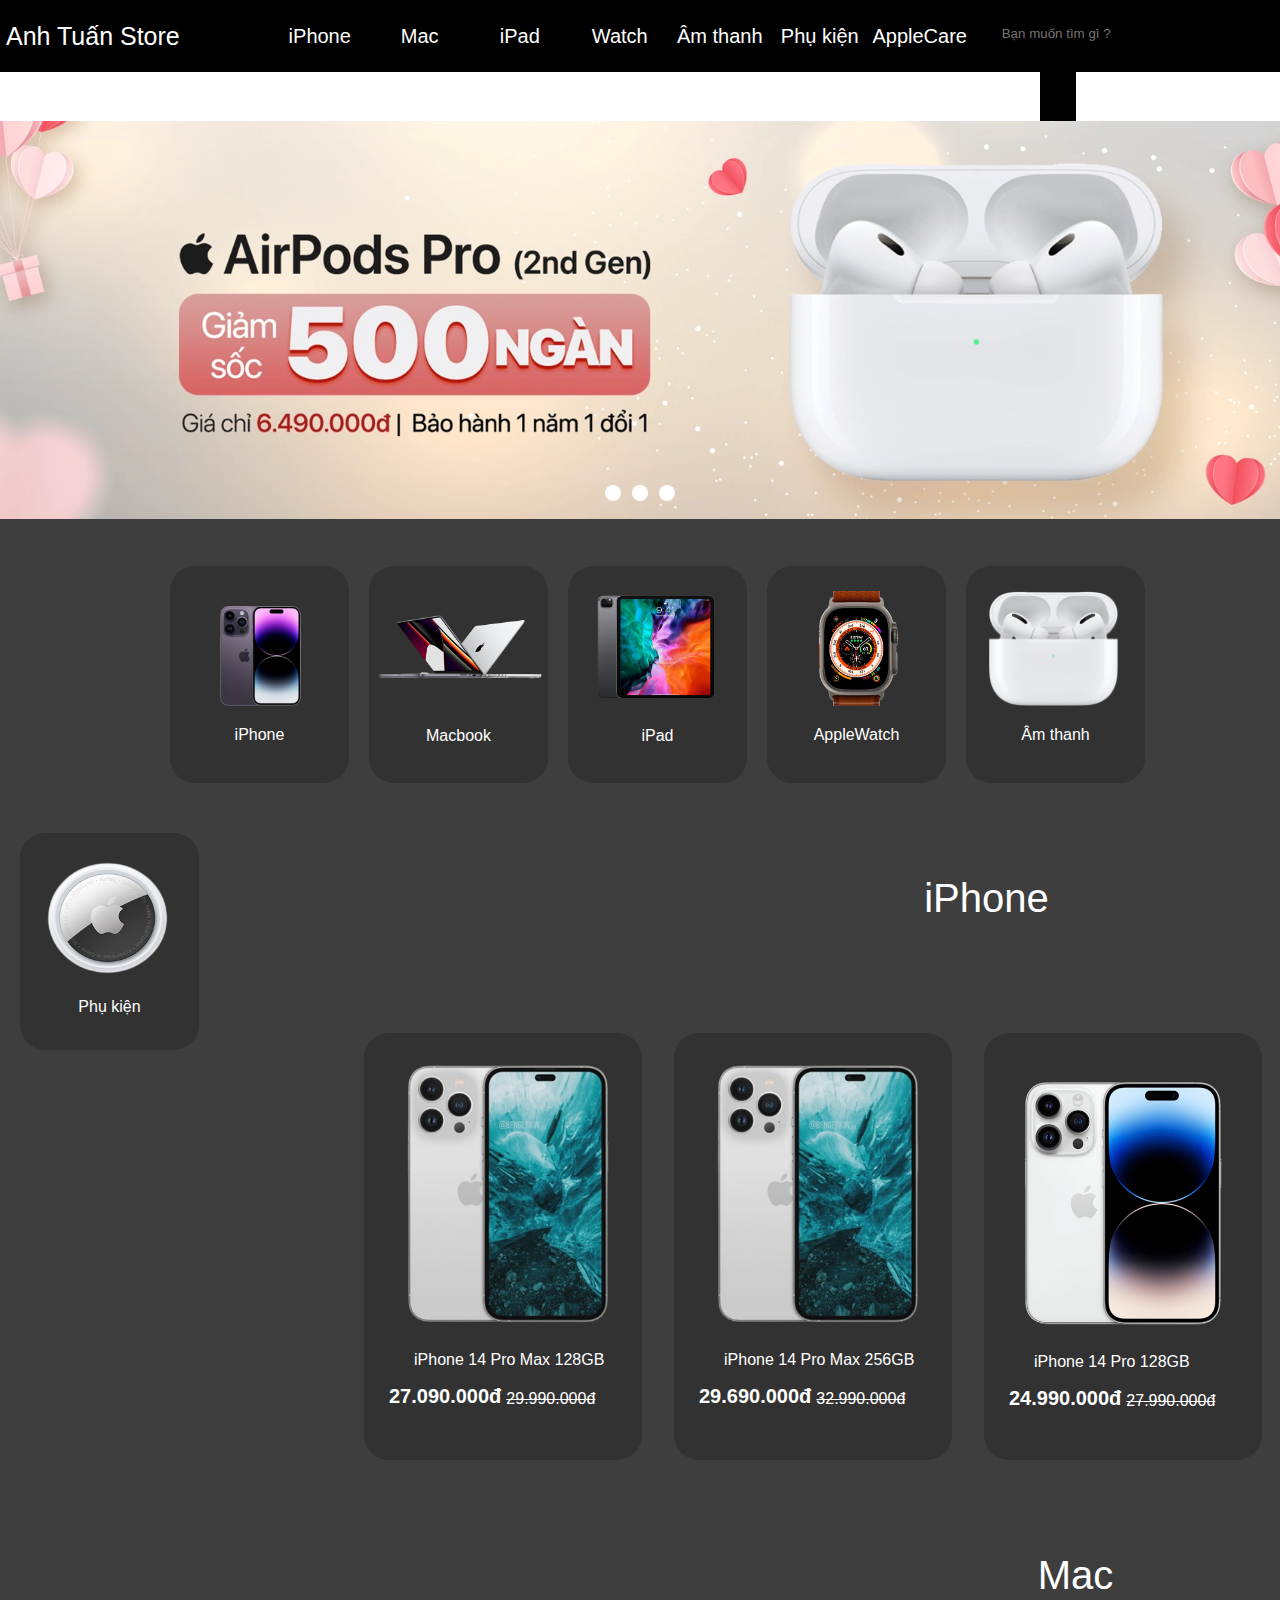
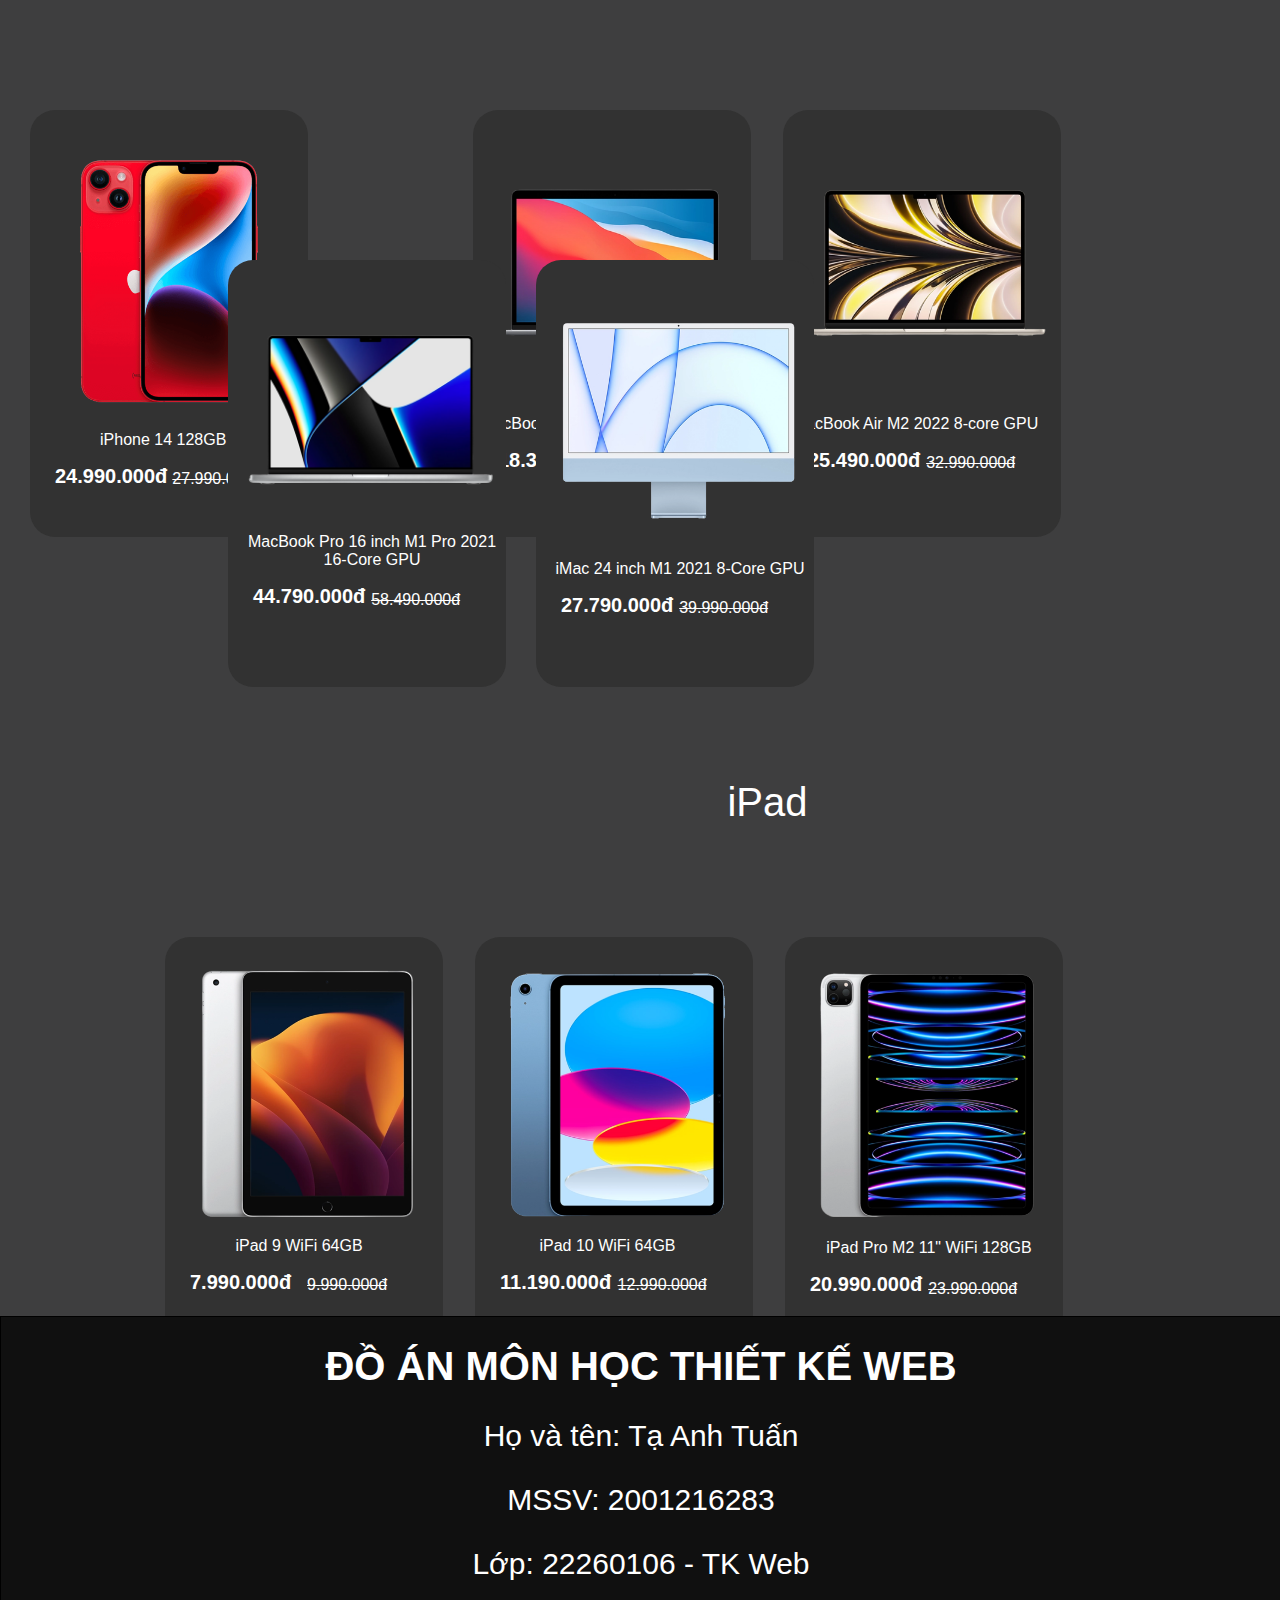
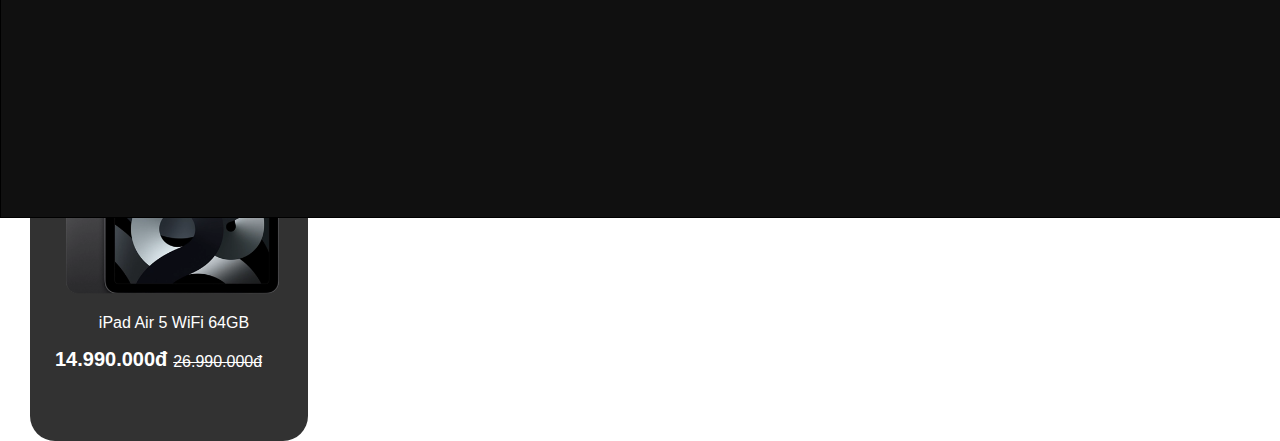
<file: trangchu.html>
<!DOCTYPE html>
<html lang="en">
<head>
    <meta charset="UTF-8">
    <meta http-equiv="X-UA-Compatible" content="IE=edge">
    <meta name="viewport" content="width=device-width, initial-scale=1.0">
    <link rel="stylesheet" href="https://cdnjs.cloudflare.com/ajax/libs/font-awesome/6.3.0/css/all.min.css" integrity="sha512-SzlrxWUlpfuzQ+pcUCosxcglQRNAq/DZjVsC0lE40xsADsfeQoEypE+enwcOiGjk/bSuGGKHEyjSoQ1zVisanQ==" crossorigin="anonymous" referrerpolicy="no-referrer" />
    <link rel="icon" href="logostore.png" type="image/x-icon">
    <title>Anh Tuấn Store</title>
    <link rel="stylesheet" type="text/css" href="trangchu.css">
</style>
</head>
<body>
    <div class="main"> 
        <div id="head">
            <i class="fa-brands fa-apple" id="logo"></i><p id="store"> Anh Tuấn Store </p>
            <a href="menusanpham.html" id="IPhone"> <p id="ip">iPhone</p> </a>
            <a href="menusanpham.html" id="IPhone"> <p id="ip">Mac</p> </a>
            <a href="menusanpham.html" id="IPhone"> <p id="ip">iPad</p> </a>
            <a href="menusanpham.html" id="IPhone"> <p id="ip">Watch</p> </a>
            <a href="menusanpham.html" id="IPhone"> <p id="ip">Âm thanh</p> </a>
            <a href="menusanpham.html" id="IPhone"> <p id="ip">Phụ kiện</p> </a>
            <a href="menusanpham.html" id="Features"> <p id="ip">AppleCare</p> </a>
            <form action="" id="search-box">
                <input type="text" id="search-text" placeholder="Bạn muốn tìm gì ?">
                <button id="search-btn"><i class="fa-solid fa-magnifying-glass"></i></button>
            </form>
            <div class="shopping"> 
                <a href="giohang.html"><i class="fa-solid fa-bag-shopping" id="bag"></i></a>
            </div>
            <div class="login"> 
                <a href="dangnhap.html"><i class="fa-regular fa-user" id="user"></i></a>
            </div>
        </div>
        <div class="slider-container">
            <div class="menu">
              <label for="slide-dot-1"></label>
              <label for="slide-dot-2"></label>
              <label for="slide-dot-3"></label>
            </div>
            
            <input id="slide-dot-1" type="radio" name="slides" checked>
              <div class="slide slide-1"></div>
            
            <input id="slide-dot-2" type="radio" name="slides">
              <div class="slide slide-2"></div>
            
            <input id="slide-dot-3" type="radio" name="slides">
              <div class="slide slide-3"></div>
          </div>
          <div class="content">
            <div id="contentip">
                <a href="menusanpham.html">
                    <img src="ip14-removebg.png" id="hinhip14">
                </a>
                <p>iPhone</p>
            </div>
            <div id="contentmac">
                <a href="menusanpham.html">
                    <img src="macbook.png" id="hinhmac">
                </a>
                <p>Macbook</p>
            </div>
            <div id="contentipad">
                <a href="menusanpham.html">
                    <img src="ipad.png" id="hinhipad">
                </a>
                <p>iPad</p>
            </div>
            <div id="contentaw">
                <a href="menusanpham.html">
                    <img src="applew.png" id="hinhaw">
                </a>
                <p>AppleWatch</p>
            </div>
            <div id="contentap">
                <a href="menusanpham.html">
                    <img src="ap.png" id="hinhap">
                </a>
                <p>Âm thanh</p>
            </div>
            <div id="contentat">
                <a href="menusanpham.html">
                    <img src="airtag.png" id="hinhat">
                </a>
                <p>Phụ kiện</p>
            </div>
            <a href="menusanpham.html" id="NameIP">
                <i class="fa-brands fa-apple" id="logoIP"></i><p id="tagNameiPhone">iPhone</p>
            </a>
            <a href="lietkesanpham.html" id="HomeIp">
                <img src="ip14prm-removebg-preview.png" id="hinh14prm">
                <p>iPhone 14 Pro Max 128GB</p>
                <b>27.090.000đ</b>
                <p id="sale1">29.990.000đ</p>
            </a>
            <a href="lietkesanpham.html" id="HomeIp2">
                <img src="ip14prm-removebg-preview.png" id="hinh14prm">
                <p>iPhone 14 Pro Max 256GB</p>
                <b>29.690.000đ</b>
                <p id="sale1">32.990.000đ</p>
            </a>
            <a href="lietkesanpham.html" id="HomeIp3">
                <img src="ip14pro-removebg-preview.png" id="hinh14pro">
                <p>iPhone 14 Pro 128GB</p>
                <b>24.990.000đ</b>
                <p id="sale1">27.990.000đ</p>
            </a>
            <a href="lietkesanpham.html" id="HomeIp4">
                <img src="ip14thuong-removebg-preview.png" id="hinh14thuong">
                <p>iPhone 14 128GB</p>
                <b>24.990.000đ</b>
                <p id="sale1"  >27.990.000đ</p>
            </a>
            <a href="menusanpham.html" id="NameIP">
                <i class="fa-brands fa-apple" id="logoIP2"></i><p id="tagNameMac">Mac</p>
            </a>
            <a href="lietkesanpham.html" id="HomeMac">
                <img src="macm1-removebg-preview.png" id="hinhm1">
                <p>MacBook Air M1 2020 7-Core GPU</p>
                <b>18.350.000đ</b>
                <p id="sale1">22.990.000đ</p>
            </a>
            <a href="lietkesanpham.html" id="HomeMac2">
                <img src="macm2-removebg-preview.png" id="hinhm1">
                <p>MacBook Air M2 2022 8-core GPU</p>
                <b>25.490.000đ</b>
                <p id="sale2">32.990.000đ</p>
            </a>
            <a href="lietkesanpham.html" id="HomeMac3">
                <img src="macpro-removebg-preview.png" id="hinhmpro">
                <p>MacBook Pro 16 inch M1 Pro 2021 16-Core GPU</p>
                <b>44.790.000đ</b>
                <p id="sale3">58.490.000đ</p>
            </a>
            <a href="lietkesanpham.html" id="HomeMac4">
                <img src="iMac-removebg-preview.png" id="hinhiMac">
                <p>iMac 24 inch M1 2021 8-Core GPU</p>
                <b>27.790.000đ</b>
                <p id="sale4">39.990.000đ</p>
            </a>
            <a href="menusanpham.html" id="NameIP">
                <i class="fa-brands fa-apple" id="logoIP2"></i><p id="tagNameMac">iPad</p>
            </a>
            <a href="lietkesanpham.html" id="HomeIPad">
                <img src="iPad9-removebg-preview.png" id="hinhipad9">
                <p>iPad 9 WiFi 64GB</p>
                <b>7.990.000đ</b>
                <p id="sale1">9.990.000đ</p>
            </a>
            <a href="lietkesanpham.html" id="HomeIPad2">
                <img src="iPad10-removebg-preview.png" id="hinhiPad10">
                <p>iPad 10 WiFi 64GB</p>
                <b>11.190.000đ</b>
                <p id="sale1">12.990.000đ</p>
            </a>
            <a href="lietkesanpham.html" id="HomeIPad3">
                <img src="iPadM2-removebg-preview.png" id="hinhiPadM2">
                <p>iPad Pro M2 11" WiFi 128GB</p>
                <b>20.990.000đ</b>
                <p id="sale1">23.990.000đ</p>
            </a>
            <a href="lietkesanpham.html" id="HomeIPad4">
                <img src="iPadA5-removebg-preview.png" id="hinhiPadA5">
                <p>iPad Air 5 WiFi 64GB</p>
                <b>14.990.000đ</b>
                <p id="sale1">26.990.000đ</p>
            </a>
          </div>
          <div class="footer">
            <h1>ĐỒ ÁN MÔN HỌC THIẾT KẾ WEB</h1>
            <p>Họ và tên: Tạ Anh Tuấn</p>
            <p>MSSV: 2001216283</p>
            <p>Lớp: 22260106 - TK Web</p>
          </div>
    </div>
</body>
</html>
</file>
<file: trangchu.css>
.main {
            font-family: 'Segoe UI', Tahoma, Geneva, Verdana, sans-serif;
            background-color: #3e3e3f;
        }
        #head{
            width:100%;
            height: 70px;
            border: 1px solid black;
            background-color: black;
        }
        #logo{
            color: rgb(255, 255, 255);
            font-size: 50px;
            line-height: 65px;
            margin-left: 90px;
            float: left;
        }
        #store{
            font-size: 25px;
            line-height: 20px ;
            color: white;
            font-family: 'Segoe UI', Tahoma, Geneva, Verdana, sans-serif;
            float:left;
            margin-left: 5px;
            margin-right: 90px;
        }
        #IPhone {
            width: 100px;
            height: 70px;
            background-color: rgb(0, 0, 0);
            float: left;
            text-decoration: none;
        }
        #Features {
            width: 100px;
            height: 70px;
            background-color: rgb(0, 0, 0);
            float: left;
            text-decoration: none;
            margin-right: 30px;
        }
        #ip {
            font-family: 'Segoe UI', Tahoma, Geneva, Verdana, sans-serif;
            font-size: 20px;
            text-align: center;
            line-height: 35px;
            color: rgb(255, 255, 255);
            line-height: 30px;
        }
        #IPhone:hover {
            transition: 0.5s;
            background-color: rgb(181, 180, 180);
        }
        #Features:hover {
            transition: 0.5s;
            background-color: rgb(181, 180, 180);
        }
        #search-box {
            margin-top: 23px;
            background-color: #000000;
            float:left;
        }
        #search-text {
            border: none;
            outline: none;
            background-color: rgb(0, 0, 0);
            color: rgb(255, 255, 255);
            width: 120px;
        }
        #search-btn {
            padding: 5px;
            background-color: #000000;
            border:none;
            cursor:pointer;
            color:rgb(255, 255, 255);
            font-size: 15px;
        }
        .shopping {
            width: 36px;
            height: 50px;
            float: left;
            background-color: rgb(0, 0, 0);
            margin-top: 10px;
            margin-left: 50px;
        }
        #bag {
            font-size: 30px;
            line-height: 50px;
            text-decoration: none;
            color: white;
        }
        .login {
            width: 36px;
            height: 50px;
            float: left;
            background-color: rgb(0, 0, 0);
            margin-top: 10px;
            margin-left: 40px;
        }
        #user {
            font-size: 30px;
            line-height: 50px;
            text-decoration: none;
            color: white;
        }
html, body {
  width: 100%;
  height: 100%;
  margin: 0;
}

.slider-container{
  height: 400px;
  width: 100%;
  position: relative;
  overflow: hidden; 
  text-align: center;
  margin-top: 0px;
  float: left;
}

.menu {
  position: absolute;
  left: 0;
  z-index: 900;
  width: 100%;
  bottom: 0;
}

.menu label {
  cursor: pointer;
  display: inline-block;
  width: 16px;
  height: 16px;
  background: #fff;
  border-radius: 50px;
  margin: 0 .2em 1em;
  transition: all .3s ease;
}
.menu label:hover {
    background-color: rgb(183, 179, 179);
}
.slide {
  width: 100%;
  height: 100%;
  position: absolute;
  top: 0;
  left: 100%;
  z-index: 10;
  padding: 8em 1em 0;
  background-size: cover;
  background-position: 50% 50%;
  transition: left 0s .75s;
}

[id^="slide"]:checked + .slide {
  left: 0;
  z-index: 100;
  transition: left .65s ease-out;
}

.slide-1 {
  background-image: url("slide1.png");
  height: 270px;
}
.slide-2 {
  background-image: url("slide2.png");
  height: 270px;
}
.slide-3 {
  background-image: url("slide3.png");
  height: 270px;
}
.content {
    width: 100%;
    height: 2400px;
    background-color: #3e3e3f;
    float: left;
    margin-top: -5px;
}
#contentip{
    width: 179px;
    height: 217px;
    background-color: #323232;
    margin-left: 170px;
    margin-top: 50px;
    border-radius: 25px;
    float: left;
    cursor: pointer;
}
#hinhip14 {
    width: 100px;
    margin-top: 40px;
    margin-left: 40px;
}
.content #contentip p {
    text-align: center;
    color: white;
}
#contentmac{
    width: 179px;
    height: 217px;
    background-color: #323232;
    margin-left: 20px;
    margin-top: 50px;
    border-radius: 25px;
    float: left;
    cursor: pointer;
}
#hinhmac {
    width: 200px;
    height: 120px;
    margin-top: 21px;
    margin-left: -9px;
}
.content #contentmac p {
    text-align: center;
    color: white;
}
#contentipad{
    width: 179px;
    height: 217px;
    background-color: #323232;
    margin-left: 20px;
    margin-top: 50px;
    border-radius: 25px;
    float: left;
    cursor: pointer;
}
#hinhipad {
    width: 150px;
    height: 120px;
    margin-top: 21px;
    margin-left: 12px;
}
.content #contentipad p {
    text-align: center;
    color: white;
}
#contentaw{
    width: 179px;
    height: 217px;
    background-color: #323232;
    margin-left: 20px;
    margin-top: 50px;
    border-radius: 25px;
    float: left;
    cursor: pointer;
}
#hinhaw {
    width: 200px;
    height: 115px;
    margin-top: 25px;
    margin-left: -10px;
}
.content #contentaw p {
    text-align: center;
    color: white;
}
#contentap{
    width: 179px;
    height: 217px;
    background-color: #323232;
    margin-left: 20px;
    margin-top: 50px;
    border-radius: 25px;
    float: left;
    cursor: pointer;
}
#hinhap {
    width: 130px;
    height: 115px;
    margin-top: 25px;
    margin-left: 23px;
}
.content #contentap p {
    text-align: center;
    color: white;
}
#contentat{
    width: 179px;
    height: 217px;
    background-color: #323232;
    margin-left: 20px;
    margin-top: 50px;
    border-radius: 25px;
    float: left;
    cursor: pointer;
}
#hinhat {
    width: 130px;
    height: 120px;
    margin-top: 25px;
    margin-left: 23px;
}
.content #contentat p {
    text-align: center;
    color: white;
}
#NameIP {
    width: 190px;
    height: 50px;
    float: left;
    margin-top: 18px;
    margin-top: 100px;
    margin-left: 675px;
    background-color: #3e3e3f;
    text-decoration: none;
}
#tagNameiPhone {
    text-align: center;
    font-size: 40px;
    margin-top: -7px;
    color: rgb(255, 255, 255);
    margin-left: 35px;
}
#logoIP {
    text-align: center;
    font-size: 40px;
    float: left;
    margin-right: -50px;
    color: white;
    text-decoration: none;
    margin-left: 20px;
}
#HomeIp {
    width: 278px;
    height: 427px;
    float: left;
    margin-top: 250px;
    margin-left: -700px;
    border-radius: 25px;
    background-color: #323232;
    text-decoration: none;
}
#HomeIp p {
    color: #fff;
    margin-left: 50px;
}
#HomeIp b {
    color: #fff;
    margin-left: 25px;
    font-size: 20px;
    float: left;
    clear: both;
    margin-right: 5px;
}
#sale1 {
    text-decoration: line-through;
    line-height: 28px;
}
#HomeIp2 {
    width: 278px;
    height: 427px;
    float: left;
    margin-top: 250px;
    margin-left: -390px;
    border-radius: 25px;
    background-color: #323232;
    text-decoration: none;
}
#HomeIp2 p {
    color: #fff;
    margin-left: 50px;
}
#HomeIp2 b {
    color: #fff;
    margin-left: 25px;
    font-size: 20px;
    float: left;
    clear: both;
    margin-right: 5px;
}
#HomeIp3 {
    width: 278px;
    height: 427px;
    float: left;
    margin-top: 250px;
    margin-left: -80px;
    border-radius: 25px;
    background-color: #323232;
    text-decoration: none;
}
#HomeIp3 p {
    color: #fff;
    margin-left: 50px;
}
#HomeIp3 b {
    color: #fff;
    margin-left: 25px;
    font-size: 20px;
    float: left;
    clear: both;
    margin-right: 5px;
}
#HomeIp4 {
    width: 278px;
    height: 427px;
    float: left;
    margin-top: 250px;
    margin-left: 30px;
    border-radius: 25px;
    background-color: #323232;
    text-decoration: none;
}
#HomeIp4 p {
    color: #fff;
    margin-left: 70px;
}
#HomeIp4 b {
    color: #fff;
    margin-left: 25px;
    font-size: 20px;
    float: left;
    clear: both;
    margin-right: 5px;
}
#hinh14prm{
    width: 370px;
    margin-top: 20px;
    margin-left:-42px;
}
#hinh14pro{
    width: 272px;
    margin-top: 20px;
    margin-left: 3px;
    margin-bottom: 8px;
}
#hinh14thuong{
    width: 272px;
    margin-top: 21px;
    margin-left: 3px;
    margin-bottom: 8px;
}
#tagNameMac {
    text-align: center;
    font-size: 40px;
    margin-top: -7px;
    color: rgb(255, 255, 255);
    margin-left: 20px;
    margin-right: 40px;
}
#logoIP2 {
        text-align: center;
        font-size: 40px;
        float: left;
        color: white;
        text-decoration: none;
        margin-left: 35px; 
}
#HomeMac {
    width: 278px;
    height: 427px;
    float: left;
    margin-top: 250px;
    margin-left: -700px;
    border-radius: 25px;
    background-color: #323232;
    text-decoration: none;
}
#HomeMac p {
    color: #fff;
    margin-left: 50px;
    text-align: center;
    margin-left: -13px;
}
#HomeMac b {
    color: #fff;
    margin-left: 25px;
    font-size: 20px;
    float: left;
    clear: both;
    margin-right: -40px;
}
#sale1 {
    text-decoration: line-through;
    line-height: 28px;
}
#HomeMac2 {
    width: 278px;
    height: 427px;
    float: left;
    margin-top: 250px;
    margin-left: -390px;
    border-radius: 25px;
    background-color: #323232;
    text-decoration: none;
}
#HomeMac2 p {
    color: #fff;
    margin-left: 50px;
    text-align: center;
    margin-left: -13px;
}
#HomeMac2 b {
    color: #fff;
    margin-left: 25px;
    font-size: 20px;
    float: left;
    clear: both;
    margin-right: -40px;
}
#sale2 {
    text-decoration: line-through;
    line-height: 28px;
}
#HomeMac3 {
    width: 278px;
    height: 427px;
    float: left;
    margin-top: 250px;
    margin-left: -80px;
    border-radius: 25px;
    background-color: #323232;
    text-decoration: none;
}
#HomeMac3 p {
    color: #fff;
    margin-left: 10px;
    text-align: center;
    margin-top: -3px;
}
#HomeMac3 b {
    color: #fff;
    margin-left: 25px;
    font-size: 20px;
    float: left;
    clear: both;
    margin-right: -40px;
}
#sale3 {
    text-decoration: line-through;
    line-height: 35px;
}
#HomeMac4 {
    width: 278px;
    height: 427px;
    float: left;
    margin-top: 250px;
    margin-left: 30px;
    border-radius: 25px;
    background-color: #323232;
    text-decoration: none;
}
#HomeMac4 p {
    color: #fff;
    margin-left: 50px;
    text-align: center;
    margin-left: 10px;
}
#HomeMac4 b {
    color: #fff;
    margin-left: 25px;
    font-size: 20px;
    float: left;
    clear: both;
    margin-right: -40px;
}
#sale4 {
    text-decoration: line-through;
    line-height: 28px;
}
#hinhm1{
    width: 300px;
    margin-top: -15px;
    margin-left: -8px;
}
#hinhmpro{
    width: 245px;
    margin-top: 27px;
    margin-left: 20px;
}
#hinhiMac{
    width: 275px;
    margin-top: 5px;
    margin-left: 5px;
}
#HomeIp:hover {
    transition: 0.5s;
    box-shadow: 0px 1px 18px 2px #dad8d8;
}
#HomeIp2:hover {
    transition: 0.5s;
    box-shadow: 0px 1px 18px 2px #dad8d8;
}
#HomeIp3:hover {
    transition: 0.5s;
    box-shadow: 0px 1px 18px 2px #dad8d8;
}
#HomeIp4:hover {
    transition: 0.5s;
    box-shadow: 0px 1px 18px 2px #dad8d8;
}
#HomeMac:hover {
    transition: 0.5s;
    box-shadow: 0px 1px 18px 2px #dad8d8;
}
#HomeMac2:hover {
    transition: 0.5s;
    box-shadow: 0px 1px 18px 2px #dad8d8;
}
#HomeMac3:hover {
    transition: 0.5s;
    box-shadow: 0px 1px 18px 2px #dad8d8;
}
#HomeMac4:hover {
    transition: 0.5s;
    box-shadow: 0px 1px 18px 2px #dad8d8;
}
#contentip:hover {
    transition: 0.5s;
    box-shadow: 0px 1px 8px 2px #dad8d8;
}
#contentmac:hover {
    transition: 0.5s;
    box-shadow: 0px 1px 8px 2px #dad8d8;
}
#contentipad:hover {
    transition: 0.5s;
    box-shadow: 0px 1px 8px 2px #dad8d8;
}
#contentaw:hover {
    transition: 0.5s;
    box-shadow: 0px 1px 8px 2px #dad8d8;
}
#contentap:hover {
    transition: 0.5s;
    box-shadow: 0px 1px 8px 2px #dad8d8;
}
#contentat:hover {
    transition: 0.5s;
    box-shadow: 0px 1px 8px 2px #dad8d8;
}
#hinhipad9 {
    width: 275px;
    margin-top: 5px;
    margin-left: 5px;
}
#hinhiPad10 {
    width: 275px;
    margin-top: 5px;
    margin-left: 5px;
}
#hinhiPadM2 {
    width: 275px;
    margin-top: 5px;
    margin-left: 5px;
}
#hinhiPadA5 {
    width: 275px;
    margin-top: 5px;
    margin-left: 5px;
}
#HomeIPad {
    width: 278px;
    height: 427px;
    float: left;
    margin-top: 250px;
    margin-left: -700px;
    border-radius: 25px;
    background-color: #323232;
    text-decoration: none;
}
#HomeIPad p {
    color: #fff;
    text-align: center;
    margin-left: -10px;
}
#HomeIPad b {
    color: #fff;
    margin-left: 25px;
    font-size: 20px;
    float: left;
    clear: both;
    margin-right: -40px;
}
#sale1 {
    text-decoration: line-through;
    line-height: 28px;
}
#HomeIPad2 {
    width: 278px;
    height: 427px;
    float: left;
    margin-top: 250px;
    margin-left: -390px;
    border-radius: 25px;
    background-color: #323232;
    text-decoration: none;
}
#HomeIPad2 p {
    color: #fff;
    margin-left: 50px;
    text-align: center;
    margin-left: -13px;
}
#HomeIPad2 b {
    color: #fff;
    margin-left: 25px;
    font-size: 20px;
    float: left;
    clear: both;
    margin-right: -40px;
}
#sale2 {
    text-decoration: line-through;
    line-height: 28px;
}
#HomeIPad3 {
    width: 278px;
    height: 427px;
    float: left;
    margin-top: 250px;
    margin-left: -80px;
    border-radius: 25px;
    background-color: #323232;
    text-decoration: none;
}
#HomeIPad3 p {
    color: #fff;
    margin-left: 10px;
    text-align: center;
    margin-top: 18px;
}
#HomeIPad3 b {
    color: #fff;
    margin-left: 25px;
    font-size: 20px;
    float: left;
    clear: both;
    margin-right: -40px;
}
#sale3 {
    text-decoration: line-through;
    line-height: 35px;
}
#HomeIPad4 {
    width: 278px;
    height: 427px;
    float: left;
    margin-top: 250px;
    margin-left: 30px;
    border-radius: 25px;
    background-color: #323232;
    text-decoration: none;
}
#HomeIPad4 p {
    color: #fff;
    margin-left: 50px;
    text-align: center;
    margin-left: 10px;
}
#HomeIPad4 b {
    color: #fff;
    margin-left: 25px;
    font-size: 20px;
    float: left;
    clear: both;
    margin-right: -40px;
}
#HomeIPad:hover {
    transition: 0.5s;
    box-shadow: 0px 1px 18px 2px #dad8d8;
}
#HomeIPad2:hover {
    transition: 0.5s;
    box-shadow: 0px 1px 18px 2px #dad8d8;
}
#HomeIPad3:hover {
    transition: 0.5s;
    box-shadow: 0px 1px 18px 2px #dad8d8;
}
#HomeIPad4:hover {
    transition: 0.5s;
    box-shadow: 0px 1px 18px 2px #dad8d8;
}
.footer {
    width: 100%;
    height: 500px;
    border: 1px solid black;
    float: left;
    background-color: #101010;
}
.footer h1 {
    color: #fff;
    font-size: 40px;
    text-align: center;
}
.footer p {
    color: white;
    font-size: 30px;
    text-align: center;
}
@media screen and (min-width: 320px) and (max-width: 480px) {

    #head {
        width: 100.4%;
        height: 15rem;
    }
    #logo {
    font-size: 1rem;
    margin-left: 7.5rem;
    }
    #store 
    {
        font-size: 1.3rem;
    }
    #IPhone {
      width: 100.4%;
        margin-left: -0.05rem;
    }
    #Features
    {
      width: 100.4%;
        margin-left: -0.05rem;
        margin-bottom: -1.45rem;
    }
    #search-text
    {
        width: 15rem;
        height: 3rem;
        margin-left: -0.05rem;
    }
    .shopping {
        width: 3rem;
        height: 3.1rem;
        margin-top: 1.45rem;
        margin-left: 0rem;
    }
    #bag {
        margin-left: 1.2rem;
    }
    .login {
        width: 4.3rem;
        height: 3.1rem;
        margin-top: 1.45rem;
        margin-left: 0.03rem;
    }
    #user {
        margin-left: 1.5rem;
    }
    .slider-container
    {
        width: 100.4%;
        height: 15rem;
    }
    .slide-1 {
        height: 7rem;
      }
      .slide-2 {
        height: 7rem;
      }
      .slide-3 {
        height: 7rem;
      }
      #contentip
      {
        width: 7rem;
        height: 9rem;
        margin-left: 0.5rem;
      }
      #hinhip14 {
        width: 4.5rem;
        transform: translate(-1.2rem,-1rem);
      }
      #contentip p {
        font-size: 0.8rem;
        transform: translate(0rem,-1.3rem);
      }
      #contentmac
      {
        width: 7rem;
        height: 9rem;
        margin-left: 1rem;
      }
      #hinhmac {
        width: 6.5rem;
        transform: translate(0.9rem,-1rem);
      }
      #contentmac p {
        font-size: 0.8rem;
        transform: translate(0rem,-3rem);
      }
      #contentipad
      {
        width: 7rem;
        height: 9rem;
        margin-left: 1rem;
      }
      #hinhipad {
        width: 6rem;
        height: 6.5rem;
        transform: translate(-0.3rem,-0.6rem);
      }
      #contentipad p {
        font-size: 0.8rem;
        transform: translate(0rem,-1.8rem);
      }
      #contentaw
      {
        width: 7rem;
        height: 9rem;
        margin-left: 0.5rem;
        margin-top: 1rem;
      }
      #hinhaw{
        width: 10rem;
        height: 5rem;
        transform: translate(-0.9rem,-0.5rem);
      }
      #contentaw p {
        font-size: 0.8rem;
        transform: translate(0rem,-0.7rem);
      }
      #contentap
      {
        width: 7rem;
        height: 9rem;
        margin-left: 1rem;
        margin-top: 1rem;
      }
      #hinhap {
        width: 5rem;
        height: 5rem;
        transform: translate(-0.4rem,0.1rem);
      }
      #contentap p {
        font-size: 0.8rem;
        transform: translate(0rem,-0.4rem);
      }
      #contentat
      {
        width: 7rem;
        height: 9rem;
        margin-left: 1rem;
        margin-top: 1rem;
      }
      #hinhat {
        width: 5rem;
        height: 5rem;
        transform: translate(-0.4rem,0.1rem);
      }
      #contentat p {
        font-size: 0.8rem;
        transform: translate(0rem,-0.4rem);
      }
      #NameIP {
        margin-left: 6rem;
        margin-top: 2rem;
      }
      #HomeIp {
        margin-left: 4rem;
        width: 7rem;
        height: 9rem;
        margin-top: 2rem;
        margin-right: 2rem;
      }
      #hinh14prm {
        width: 7rem;
        height: 5rem;
        margin-left: 0.1rem;
        margin-top: 0.4rem;
      }
      #HomeIp p {
        font-size: 0.5rem;
        margin-left: 0.8rem;
        margin-top: 0.2rem;
      }
      #HomeIp b {
        font-size: 0.5rem;
        margin-left: 0.5rem;
        margin-top: 0.2rem;
      }
      #HomeIp #sale1 {
        transform: translate(0.1rem,-0.3rem);
      }
      
      #HomeIp2 {
        margin-left: 0.5rem;
        width: 7rem;
        height: 9rem;
        margin-top: 2rem;
        margin-right: 0.5rem;
      }
      #hinh14prm {
        width: 7rem;
        height: 5rem;
        margin-left: 0.1rem;
        margin-top: 0.4rem;
      }
      #HomeIp2 p {
        font-size: 0.5rem;
        margin-left: 0.8rem;
        margin-top: 0.2rem;
      }
      #HomeIp2 b {
        font-size: 0.5rem;
        margin-left: 0.5rem;
        margin-top: 0.2rem;
      }
      #HomeIp2 #sale1 {
        transform: translate(0.1rem,-0.3rem);
      }
      #HomeIp3 {
        margin-left: 4rem;
        width: 7rem;
        height: 9rem;
        margin-top: 2rem;
        margin-right: 2rem;
      }
      #hinh14pro{
        width: 5rem;
        height: 5rem;
        margin-left: 0.9rem;
        margin-top: 0.5rem;
      }
      #HomeIp3 p {
        font-size: 0.5rem;
        margin-left: 1rem;
        margin-top: -0.3rem;
      }
      #HomeIp3 b {
        font-size: 0.5rem;
        margin-left: 0.5rem;
        margin-top: 0.2rem;
      }
      #HomeIp3 #sale1 {
        transform: translate(0.1rem,0.05rem);
      }
      
      #HomeIp4 {
        margin-left: 0.5rem;
        width: 7rem;
        height: 9rem;
        margin-top: 2rem;
        margin-right: 0.5rem;
      }
      #hinh14thuong {
        width: 6rem;
        height: 5rem;
        margin-left: 0.7rem;
        margin-top: 0.4rem;
      }
      #HomeIp4 p {
        font-size: 0.5rem;
        margin-left: 1.7rem;
        margin-top: 0.1rem;
      }
      #HomeIp4 b {
        font-size: 0.5rem;
        margin-left: 0.5rem;
        margin-top: 0rem;
      }
      #HomeIp4 #sale1 {
        transform: translate(0.1rem,-0.5rem);
      }
      #HomeMac {
        margin-left: 4rem;
        width: 7rem;
        height: 9rem;
        margin-top: 2rem;
        margin-right: 2rem;
      }
      #hinhm1 {
        width: 7rem;
        height: 7rem;
        margin-left: 0.1rem;
        margin-top: -0.9rem;
      }
      #HomeMac p {
        font-size: 0.5rem;
        margin-left: 0.1rem;
        margin-top: -0.8rem;
      }
      #HomeMac b {
        font-size: 0.5rem;
        margin-left: 0.5rem;
        margin-top: -0.4rem;
      }
      #HomeMac #sale1 {
        transform: translate(1rem,-0.1rem);
      }
      #HomeMac2 {
        margin-left: 0.5rem;
        width: 7rem;
        height: 9rem;
        margin-top: 2rem;
        margin-right: 0.5rem;
      }
      #hinh14prm {
        width: 7rem;
        height: 5rem;
        margin-left: 0.1rem;
        margin-top: 0.4rem;
      }
      #HomeMac2 p {
        font-size: 0.5rem;
        margin-left: 0.1rem;
        margin-top: -0.8rem;
      }
      #HomeMac2 b {
        font-size: 0.5rem;
        margin-left: 0.5rem;
        margin-top: -0.4rem;
      }
      #HomeMac2 #sale2 {
        transform: translate(1rem,-0.1rem);
      }
      #HomeMac3 {
        margin-left: 4rem;
        width: 7rem;
        height: 9rem;
        margin-top: 2rem;
        margin-right: 2rem;
      }
      #hinhmpro {
        width: 5rem;
        height: 5rem;
        margin-left: 1rem;
        margin-top: 0.6rem;
      }
      #HomeMac3 p {
        font-size: 0.5rem;
        margin-left: 0.1rem;
        margin-top: -0.4rem;
      }
      #HomeMac3 b {
        font-size: 0.5rem;
        margin-left: 0.5rem;
        margin-top: -0.3rem;
      }
      #HomeMac3 #sale3 {
        transform: translate(1rem,-0.58rem);
      }
      #HomeMac4 {
        margin-left: 0.5rem;
        width: 7rem;
        height: 9rem;
        margin-top: 2rem;
        margin-right: 0.5rem;
      }
      #hinhiMac {
        width: 6rem;
        height: 5rem;
        margin-left: 0.6rem;
        margin-top: 0.4rem;
      }
      #HomeMac4 p {
        font-size: 0.5rem;
        margin-left: 0.1rem;
        margin-top: -0.1rem;
      }
      #HomeMac4 b {
        font-size: 0.5rem;
        margin-left: 0.5rem;
        margin-top: -0.4rem;
      }
      #HomeMac4 #sale4 {
        transform: translate(1rem,-0.8rem);
      }
      #HomeIPad {
        margin-left: 4rem;
        width: 7rem;
        height: 9rem;
        margin-top: 2rem;
        margin-right: 2rem;
      }
      #hinhipad9 {
        width: 5rem;
        height: 5rem;
        margin-left: 1rem;
        margin-top: 0.6rem;
      }
      #HomeIPad p {
        font-size: 0.5rem;
        margin-left: 0.1rem;
        margin-top: 0.4rem;
      }
      #HomeIPad b {
        font-size: 0.5rem;
        margin-left: 0.7rem;
        margin-top: -0.1rem;
      }
      #HomeIPad #sale1 {
        transform: translate(1rem,-0.6rem);
      }
      #HomeIPad2 {
        margin-left: 0.5rem;
        width: 7rem;
        height: 9rem;
        margin-top: 2rem;
        margin-right: 0.5rem;
      }
      #hinhiPad10 {
        width: 5.5rem;
        height: 5rem;
        margin-left: 1rem;
        margin-top: 0.6rem;
      }
      #HomeIPad2 p {
        font-size: 0.5rem;
        margin-left: 0.1rem;
        margin-top: 0.4rem;
      }
      #HomeIPad2 b {
        font-size: 0.5rem;
        margin-left: 0.7rem;
        margin-top: -0.1rem;
      }
      #HomeIPad2 #sale1 {
        transform: translate(1rem,-0.6rem);
      }
      #HomeIPad3 {
        margin-left: 4rem;
        width: 7rem;
        height: 9rem;
        margin-top: 2rem;
        margin-right: 2rem;
      }
      #hinhiPadM2 {
        width: 5rem;
        height: 5rem;
        margin-left: 1rem;
        margin-top: 0.6rem;
      }
      #HomeIPad3 p {
        font-size: 0.5rem;
        margin-left: 0.1rem;
        margin-top: 0.4rem;
      }
      #HomeIPad3 b {
        font-size: 0.5rem;
        margin-left: 0.7rem;
        margin-top: -0.1rem;
      }
      #HomeIPad3 #sale1 {
        transform: translate(1rem,-0.6rem);
      }
      #HomeIPad4 {
        margin-left: 0.5rem;
        width: 7rem;
        height: 9rem;
        margin-top: 2rem;
        margin-right: 0.5rem;
      }
      #hinhiPadA5 {
        width: 5.5rem;
        height: 5rem;
        margin-left: 0.8rem;
        margin-top: 0.6rem;
      }
      #HomeIPad4 p {
        font-size: 0.5rem;
        margin-left: 0.1rem;
        margin-top: 0.4rem;
      }
      #HomeIPad4 b {
        font-size: 0.5rem;
        margin-left: 0.7rem;
        margin-top: -0.1rem;
      }
      #HomeIPad4 #sale1 {
        transform: translate(1rem,-0.6rem);
      }
   
    }
</file>
<file: dangnhap.css>
.main {
    font-family: 'Segoe UI', Tahoma, Geneva, Verdana, sans-serif;
    background-color: #3e3e3f;
}
#head{
    width:100%;
    height: 70px;
    border: 1px solid black;
    background-color: black;
}
#logo{
    color: rgb(255, 255, 255);
    font-size: 50px;
    line-height: 65px;
    margin-left: 90px;
    float: left;
}
#store{
    font-size: 25px;
    line-height: 25px ;
    color: white;
    font-family: 'Segoe UI', Tahoma, Geneva, Verdana, sans-serif;
    float:left;
    margin-left: 5px;
    margin-right: 90px;
    margin-top: 20px;
}
#IPhone {
    width: 100px;
    height: 68px;
    background-color: rgb(0, 0, 0);
    float: left;
    text-decoration: none;
}
#Features {
    width: 100px;
    height: 68px;
    background-color: rgb(0, 0, 0);
    float: left;
    text-decoration: none;
    margin-right: 30px;
}
#ip {
    font-family: 'Segoe UI', Tahoma, Geneva, Verdana, sans-serif;
    font-size: 20px;
    text-align: center;
    color: rgb(255, 255, 255);
    line-height: 30px;
    margin-top: 20px;
}
#IPhone:hover {
    transition: 0.5s;
    background-color: rgb(181, 180, 180);
}
#Features:hover {
    transition: 0.5s;
    background-color: rgb(181, 180, 180);
}
#search-box {
    margin-top: 20px;
    background-color: #000000;
    float:left;
}
#search-text {
    border: none;
    outline: none;
    background-color: rgb(0, 0, 0);
    color: rgb(255, 255, 255);
    width: 120px;
}
#search-btn {
    padding: 5px;
    background-color: #000000;
    border:none;
    cursor:pointer;
    color:rgb(255, 255, 255);
    font-size: 15px;
}
.shopping {
    width: 36px;
    height: 50px;
    float: left;
    background-color: rgb(0, 0, 0);
    margin-top: 10px;
    margin-left: 50px;
}
#bag {
    font-size: 30px;
    line-height: 50px;
    text-decoration: none;
    color: white;
}
.login {
    width: 36px;
    height: 50px;
    float: left;
    background-color: rgb(0, 0, 0);
    margin-top: 10px;
    margin-left: 40px;
}
#user {
    font-size: 30px;
    line-height: 50px;
    text-decoration: none;
    color: white;
}
html, body {
width: 100%;
height: 100%;
margin: 0;
padding: 0;
}
.container-fluid {
    width: 100%;
    height: auto;
    background-color: #f0f0f0;
}
.content {
    width: 100%;
    height: 70rem;
    background-color: #f0f0f0;
}
.giohang {
    width : 37.625rem;
    height: 50rem;
    margin-top: 0rem;
    background-color: #fff;
    margin-left: 28.75rem;
    margin-top: 1rem;
    border-radius: 15px 15px 15px 15px;
    box-shadow: 1px 2px 6px 5px rgb(187, 187, 187);
}
.back {
    text-decoration: none;
    margin-left: 28.75rem;
    color: black;
}
#muiten {
    margin-top: 1rem;
}
#dky {
    transform: translate(13.5rem,2rem);
    margin-bottom: 3rem;
}
.tendangnhap {
    border-radius: 5px;
    border: 0.2px solid grey ;
    transform: translate(3rem,2rem);
    width: 32rem;
    height: 3rem;
}
.tendangnhap2 {
    border-radius: 5px;
    border: 0.2px solid grey ;
    transform: translate(3rem,2rem);
    width: 32rem;
    height: 3rem;
    margin-top: 1rem;
}
.btn-dangky {
    transform: translate(3rem,4rem);
    width: 32rem;
    height: 3rem;
    border-radius: 5px;
    background-color: #1ECE6C;
    color: #fff;
    border: none;
}
.btn-dangky:hover {
    background-color: red;
}
#gachngang1 {
    border: 0.1px solid grey;
    width: 14rem;
    transform: translate(3rem,6rem);
}
#gachngang2 {
    border: 0.1px solid grey;
    width: 14rem;
    transform: translate(21rem,3.4rem);
}
#hoac {
    transform: translate(18rem,5.1rem);
}
.btn-dangky-gg {
    transform: translate(3rem,6rem);
    width: 32rem;
    height: 3rem;
    border-radius: 5px;
    background-color: #f5f5f5;
    color: #000000;
    border: none;
}
.btn-dangky-gg:hover {
    background-color: rgb(188, 188, 188);
}
.btn-dangky-gg img {
    width : 1.5rem;
}
.btn-dangky-fb {
    transform: translate(3rem,7rem);
    width: 32rem;
    height: 3rem;
    border-radius: 5px;
    background-color: #f5f5f5;
    color: #000000;
    border: none;
}
.btn-dangky-fb:hover {
    background-color: rgb(188, 188, 188);
}
.fblogo {
    width: 1.5rem;
    margin-left: 0.9rem;
}
.footer {
    width: 100%;
    height: 31.25rem;
    border: 1px solid black;
    float: left;
    background-color: #101010;
}
.footer h1 {
    color: #fff;
    font-size: 40px;
    text-align: center;
}
.footer p {
    color: white;
    font-size: 30px;
    text-align: center;
}

@media only screen and (min-width: 20rem) and (max-width: 30rem) {
    #head {
        width: 100.4%;
        height: 15rem;
    }
    #logo {
    font-size: 1rem;
    margin-left: 7.5rem;
    }
    #store 
    {
        font-size: 1.3rem;
    }
    #IPhone {
        width: 100.4%;
        margin-left: -0.04rem;
    }
    #Features
    {
        width: 100.4%;
        margin-left: -0.04rem;
        margin-bottom: -1.3rem;
    }
    #search-text
    {
        width: 15rem;
        height: 3rem;
        margin-left: -0.05rem;
    }
    .shopping {
        width: 3rem;
        height: 3.1rem;
        margin-top: 1.15rem;
        margin-left: 0rem;
    }
    #bag {
        margin-left: 1.2rem;
    }
    .login {
        width: 4.51rem;
        height: 3.1rem;
        margin-top: 1.15rem;
        margin-left: 0.031rem;
    }
    #user {
        margin-left: 1.5rem;
    }
    #muiten {
        margin-left: -28.5rem;
        margin-top: 1rem;
    }
    .giohang {
        width: 22rem;
        margin-top: 1rem;
        margin-left: 0.4rem;
        height: 40rem;
    }
    #dky {
        margin-left: -5.7rem;
        margin-bottom: 1.5rem;
    }
    .tendangnhap {
        width: 20rem;
        margin-left: -2rem;
    }
    .tendangnhap2 {
        width: 20rem;
        margin-left: -2rem;
    }
    .btn-dangky {
        width: 20rem;
        margin-left: -2rem;
    }
    #gachngang1 {
        width: 7.5rem;
        margin-left: -2rem;
    }
    #hoac {
        margin-left: -8rem;
    }
    #gachngang2 {
        width: 7.5rem;
        margin-left: -7.5rem;
    }
    .btn-dangky-gg {
        width: 20rem;
        margin-left: -2rem;
    }
    .btn-dangky-fb {
        width: 20rem;
        margin-left: -2rem;
    }
    .footer {
        max-width: 100.4%;
    }
    .content {
        max-width: 100.4%;
    }
}
</file>
<file: giohang.css>
.main {
    font-family: 'Segoe UI', Tahoma, Geneva, Verdana, sans-serif;
    background-color: #3e3e3f;
}
#head{
    width:100%;
    height: 70px;
    border: 1px solid black;
    background-color: black;
}
#logo{
    color: rgb(255, 255, 255);
    font-size: 50px;
    line-height: 65px;
    margin-left: 90px;
    float: left;
}
#store{
    font-size: 25px;
    line-height: 25px ;
    color: white;
    font-family: 'Segoe UI', Tahoma, Geneva, Verdana, sans-serif;
    float:left;
    margin-left: 5px;
    margin-right: 90px;
    margin-top: 20px;
}
#IPhone {
    width: 100px;
    height: 68px;
    background-color: rgb(0, 0, 0);
    float: left;
    text-decoration: none;
}
#Features {
    width: 100px;
    height: 68px;
    background-color: rgb(0, 0, 0);
    float: left;
    text-decoration: none;
    margin-right: 30px;
}
#ip {
    font-family: 'Segoe UI', Tahoma, Geneva, Verdana, sans-serif;
    font-size: 20px;
    text-align: center;
    color: rgb(255, 255, 255);
    line-height: 30px;
    margin-top: 20px;
}
#IPhone:hover {
    transition: 0.5s;
    background-color: rgb(181, 180, 180);
}
#Features:hover {
    transition: 0.5s;
    background-color: rgb(181, 180, 180);
}
#search-box {
    margin-top: 20px;
    background-color: #000000;
    float:left;
}
#search-text {
    border: none;
    outline: none;
    background-color: rgb(0, 0, 0);
    color: rgb(255, 255, 255);
    width: 120px;
}
#search-btn {
    padding: 5px;
    background-color: #000000;
    border:none;
    cursor:pointer;
    color:rgb(255, 255, 255);
    font-size: 15px;
}
.shopping {
    width: 36px;
    height: 50px;
    float: left;
    background-color: rgb(0, 0, 0);
    margin-top: 10px;
    margin-left: 50px;
}
#bag {
    font-size: 30px;
    line-height: 50px;
    text-decoration: none;
    color: white;
}
.login {
    width: 36px;
    height: 50px;
    float: left;
    background-color: rgb(0, 0, 0);
    margin-top: 10px;
    margin-left: 40px;
}
#user {
    font-size: 30px;
    line-height: 50px;
    text-decoration: none;
    color: white;
}
html, body {
width: 100%;
height: 100%;
margin: 0;
padding: 0;
}
.container-fluid {
    width: 100%;
    height: auto;
    background-color: #f0f0f0;
}
.content {
    width: 100%;
    height: 70rem;
    background-color: #f0f0f0;
}
.giohang {
    width : 37.625rem;
    height: 11rem;
    margin-top: 0rem;
    background-color: #fff;
    margin-left: 28.75rem;
    margin-top: 1rem;
    border-radius: 15px 15px 0 0;
}
.back {
    text-decoration: none;
    margin-left: 28.75rem;
    color: black;
}
#muiten {
    margin-top: 1rem;
}
.footer {
    width: 100%;
    height: 31.25rem;
    border: 1px solid black;
    float: left;
    background-color: #101010;
}
.footer h1 {
    color: #fff;
    font-size: 40px;
    text-align: center;
}
.footer p {
    color: white;
    font-size: 30px;
    text-align: center;
}
.giohang img {
    width: 6rem;
    margin-top: 1.5rem;
    margin-left: 1.5rem;
    float: left;
}
.name {
    float: left;
    margin-top: 2rem;
}
.gia {
    float: left;
    margin-top: 2rem;
    margin-left: 10.5rem;
    font-weight: 700;
}
.giamgia {
    font-size: 15px;
    margin-left: 30.1rem;
    text-decoration: line-through;
    transform: translate(0,-1rem);
    color: gray;
}
.btn {
    margin-top: -3rem;
}
.total {
    margin-left: 2rem;
    font-weight: 700;
    margin-top: 0rem;
}
.tt {
    float: left;
    margin-left: 30rem;
    margin-top: -2.5rem;
    font-size: 14px;
    font-weight: 700;
}
.ttkh {
    width : 37.625rem;
    height: 9rem;
    margin-top: 0rem;
    background-color: #fff;
    margin-left: 28.75rem;
    margin-top: 0.3rem;
}
#thongtin {
    transform: translate(1rem,1rem);
    font-weight: 650;
}
#nam {
    transform: translate(1rem,0.5rem); 
    float: left;
    cursor: pointer;
}
#gioitinhnam {
    float: left;
    margin-left: 1.5rem;
}
#nu {
    transform: translate(1rem,0.5rem); 
    float: left;
    margin-left: 3rem;
    cursor: pointer;
}
#gioitinhnu {
    float: left;
    margin-left: 1.5rem;
}
.input-box {
    width: 16.25rem;
    height: 3.25rem;
    border-radius: 10px;
    border: 1px solid #ccc;
    padding: 10px;
    font-size: 1rem;
    outline: none;
    transform: translate(-10rem,2rem);
  }
  .input-box-2 {
    width: 16.25rem;
    height: 3.25rem;
    border-radius: 10px;
    border: 1px solid #ccc;
    padding: 10px;
    font-size: 1rem;
    outline: none;
    transform: translate(19rem,-1.3rem);
  }
  .dropdown-btn {
    position: relative;
    width: 16.25rem;
    height: 3.25rem;
    transform: translate(1rem,1.5rem);
  }
  .select-box {
    width: 100%;
    height: 100%;
    border-radius: 10px;
    border: 1px solid #ccc;
    padding: 10px;
    font-size: 1rem;
    outline: none;
    background: transparent;
    -webkit-appearance: none;
    -moz-appearance: none;
    appearance: none;
    background-color: #fff;
  }
  .select-box option {
    font-size: 1rem;
  }
  .htnh {
    width : 37.625rem;
    height: 27rem;
    background-color: #fff;
    margin-left: 28.75rem;
    margin-top: 0.3rem;
}
    .ttdh {
    width: 35.5rem;
    height: 10rem;
    float: left;
    background-color: #F5F5F7;
    margin-left: 1rem;
    border-radius: 15px;
}
  .select-box-2 {
    width: 100%;
    height: 100%;
    border-radius: 10px;
    border: 1px solid #ccc;
    padding: 10px;
    font-size: 1rem;
    outline: none;
    background: transparent;
    -webkit-appearance: none;
    -moz-appearance: none;
    appearance: none;
    transform: translate(17rem,-3.3rem);
    background-color: #fff;
  }
  .select-box-2 option {
    font-size: 1rem;
  }
  .select-box-3 {
    width: 100%;
    height: 100%;
    border-radius: 10px;
    border: 1px solid #ccc;
    padding: 10px;
    font-size: 1rem;
    outline: none;
    background: transparent;
    -webkit-appearance: none;
    -moz-appearance: none;
    appearance: none;
    transform: translate(-0.1rem,-2.5rem);
    background-color: #fff;
  }
  .select-box-3 option {
    font-size: 1rem;
    color: black;
  }
  .input-box-3 {
    width: 16.25rem;
    height: 3.25rem;
    border-radius: 10px;
    border: 1px solid #ccc;
    padding: 10px;
    font-size: 1rem;
    outline: none;
    transform: translate(17rem,-5.7rem);
  }
  .input-box-4 {
    width: 35.5rem;
    height: 3.25rem;
    border-radius: 10px;
    border: 1px solid #ccc;
    padding: 10px;
    font-size: 1rem;
    outline: none;
    margin-top: 1rem;
    margin-left: 1rem;
}
.call {
    margin-left: 1rem;
    margin-top: 2rem;
}
.db {
    margin-left: 1rem;
}
.finishform {
    width : 37.625rem;
    height: 10rem;
    background-color: #fff;
    margin-left: 28.75rem;
    margin-top: 0.3rem;
    border-radius: 0 0 10px 10px ;
}
#ttien {
    transform: translate(1rem,1rem);
    font-weight: 700;
}
#ttiengia {
    float: left;
    transform: translate(31rem,-1.5rem);
    color: red;
}
.btn-dathang {
    width: 35.5rem;
    height: 3.25rem;
    border-radius: 10px;
    margin-left: 1rem;
    transform: translate(0,-1rem);
    background-color: #0071E3;
    border: none;
}
.btn-dathang p {
    transform: translate(0,0.4rem);
    color: white;
}
@media screen and (min-width: 320px) and (max-width: 480px) {
    #head {
        width: 100.4%;
        height: 15rem;
    }
    #logo {
    font-size: 1rem;
    margin-left: 7.5rem;
    }
    #store 
    {
        font-size: 1.3rem;
    }
    #IPhone {
        width: 100.4%;
        margin-left: -0.04rem;
    }
    #Features
    {
        width: 100.4%;
        margin-left: -0.04rem;
        margin-bottom: -1.3rem;
    }
    #search-text
    {
        width: 15rem;
        height: 3rem;
        margin-left: -0.05rem;
    }
    .shopping {
        width: 3rem;
        height: 3.1rem;
        margin-top: 1.15rem;
        margin-left: 0rem;
    }
    #bag {
        margin-left: 1.2rem;
    }
    .login {
        width: 4.51rem;
        height: 3.1rem;
        margin-top: 1.15rem;
        margin-left: 0.031rem;
    }
    #user {
        margin-left: 1.5rem;
    }
    #muiten {
        margin-left: -28.5rem;
        margin-top: 2rem;
    }
    .giohang {
        width: 22rem;
        margin-top: 1rem;
        margin-left: 0.4rem;
    }
    .giohang img {
        width: 5.5rem;
        margin-left: 0.5rem;
        margin-top: 0.5rem;
    }
    .giohang .name {
        font-size: 0.9rem;
        margin-top: 1rem;
    }
    .dropdown .btn.btn-secondary.dropdown-toggle {
        width: 5.5rem;
        height: 2rem;
        margin-left: -10.5rem;
        margin-top: 1.5rem;
    }
    .dropdown .mausac{
        font-size: 0.9rem;
    }
    .total {
        transform: translate(-5rem,1.5rem);
    }
    .tt {
        transform: translate(-14rem,1.5rem);
    }
    .gia {
        display: none;
    }
    .giamgia {
        transform: translate(-14.1rem,8.5rem);
    }
    .ttkh {
        width: 22rem;
        margin-top: 1rem;
        margin-left: 0.4rem;
        height: 14rem;
    }
    .input-box {
        transform: translate(1rem,-0.5rem);
        width: 20rem;
    }
    .input-box-2 {
        transform: translate(1rem,0.2rem);
        width: 20rem;
    }
    .htnh {
        width: 22rem;
        margin-top: 1rem;
        margin-left: 0.4rem;
        height: 36rem;
    }
    .htnh #nu {
        margin-left: 0.2rem;
    }
    .ttdh {
        width: 20rem;
        height: 20rem;
    }
    .select-box-2 {
        transform: translate(-0.1rem,4.7rem);
    }
    .input-box-3 {
        transform: translate(-0.1rem,2.3rem);
    }
    .content {
        height: auto;
    }
    .input-box-4 {
        width: 20rem;
    }
    .finishform {
        width: 22rem;
        margin-left: 0.4rem;
    }
    #ttiengia {
        transform: translate(15.7rem,-1.3rem);
    }
    .btn-dathang {
        width: 20rem;
    }
}
</file>
<file: gioithieu.css>
.main {
    font-family: 'Segoe UI', Tahoma, Geneva, Verdana, sans-serif;
    width: auto;
}
.thongtincanhan {
    width: 17rem;
    height: 50rem;
    background-color: rgb(202, 202, 202);
}
.avt {
   width : 10rem;
   height: 10rem;
   border: none;
   transform: translate(3rem,10rem);
   border-radius: 7rem;
   box-shadow: 0px 0px 5px 3px rgb(128, 128, 128);
}
.avt img {
    width:10rem;
    border-radius: 7rem;
    transform: translate(-0.01rem,-0.01rem);
}
.gioithieu {
    font-size: 2rem;
    color: black;
    margin-top: 2rem;
    margin-left: 0.5rem;
}
.name {
    transform: translate(20rem,-3rem);
    font-size: 5rem;
    white-space: nowrap;
}
.name span {
    color: grey;
}
.mssv {
    transform: translate(20.8rem,-4rem);
    white-space: nowrap;
    font-size: 1.2rem;
}
.noidung {
    transform: translate(20.8rem,-1rem);
    white-space: nowrap;
    font-size: 1.2rem;
}
.sanpham {
    width: 60rem;
    height: 10rem;
    margin-left: 21rem;
}
.lk-trangchu {
    border: none;
    width: 9rem;
    height: 3rem;
    margin-left: 2rem ;
    margin-top: 2rem ;
    display: inline-block;
    border-radius: 0.3rem;
    text-decoration: none;
    color: black ;
    text-align: center;
    background-color: rgb(203, 203, 203);
    transform: translate(-2.1rem,0rem);
}
.lk-trangchu p {
    margin-top: 0.7rem;
}
.lk-trangchu:hover {
    background-color: rgb(0, 0, 0);
    color: white;
    transition: 0.5s;
}
@media screen and (max-width: 28.125rem) {
    *
    {
        margin: 0;
        padding: 0;
    }
    .main {
        width: auto;
    }
    .thongtincanhan {
        width: 47.5rem;
        height: 30rem;
    }
    .avt {
        transform: translate(14.5rem,4rem);
        width: 20rem;
        height: 20rem;
        border-radius: 30rem;
    }
    .avt img {
        transform: translate(0rem,-0.05rem);
        width: 20rem;
        height: 20rem;
        border-radius: 30rem;
    }
    .gioithieu {
        font-size: 4rem;
        transform: translate(0.7rem,-2rem);
    }
    .name {
        transform: translate(8.5rem,10rem);
    }
    .mssv {
        transform: translate(2.7rem,10rem);
        font-size: 1.8rem;
    }
    .noidung {
        transform: translate(6.5rem,10rem);
        font-size: 1.8rem;
    }
    .sanpham {
        width: 35rem;
        transform: translate(-13.8rem,12rem);
    }
    .sanpham .l1 {
        width: 35rem;
        height: 5rem;
        margin-top: 1rem;
    }
    .sanpham .l1 p {
        font-size: 1.7rem;
        transform: translate(0rem,0.5rem);
    }
    .sanpham .l2 {
        width: 35rem;
        height: 5rem;
        margin-top: 1rem;
    }
    .sanpham .l3 {
        width: 35rem;
        height: 5rem;
        margin-top: 1rem;
    }
    .sanpham .l4 {
        width: 35rem;
        height: 5rem;
        margin-top: 1rem;
    }
    .sanpham .l5 {
        width: 35rem;
        height: 5rem;
        margin-top: 1rem;
    }
    .sanpham .l2 p {
        font-size: 1.7rem;
        transform: translate(0rem,0.5rem);
    }
    .sanpham .l3 p {
        font-size: 1.7rem;
        transform: translate(0rem,0.5rem);
    }
    .sanpham .l4 p {
        font-size: 1.7rem;
        transform: translate(0rem,0.5rem);
    }
    .sanpham .l5 p {
        font-size: 1.7rem;
        transform: translate(0rem,0.5rem);
    }
}
@media screen and (min-width: 28.125rem) and (max-width: 42.5rem){
    *
    {
        margin: 0;
        padding: 0;
    }
    .main {
        width: auto;
    }
    .thongtincanhan {
        width: 47.5rem;
        height: 30rem;
    }
    .avt {
        transform: translate(14.5rem,4rem);
        width: 20rem;
        height: 20rem;
        border-radius: 30rem;
    }
    .avt img {
        transform: translate(0rem,-0.05rem);
        width: 20rem;
        height: 20rem;
        border-radius: 30rem;
    }
    .gioithieu {
        font-size: 4rem;
        transform: translate(0.7rem,-2rem);
    }
    .name {
        transform: translate(8.5rem,10rem);
    }
    .mssv {
        transform: translate(2.7rem,10rem);
        font-size: 1.8rem;
    }
    .noidung {
        transform: translate(6.5rem,10rem);
        font-size: 1.8rem;
    }
    .sanpham {
        width: 35rem;
        transform: translate(-13.8rem,12rem);
    }
    .sanpham .l1 {
        width: 35rem;
        height: 5rem;
        margin-top: 1rem;
    }
    .sanpham .l1 p {
        font-size: 1.7rem;
        transform: translate(0rem,0.5rem);
    }
    .sanpham .l2 {
        width: 35rem;
        height: 5rem;
        margin-top: 1rem;
    }
    .sanpham .l3 {
        width: 35rem;
        height: 5rem;
        margin-top: 1rem;
    }
    .sanpham .l4 {
        width: 35rem;
        height: 5rem;
        margin-top: 1rem;
    }
    .sanpham .l5 {
        width: 35rem;
        height: 5rem;
        margin-top: 1rem;
    }
    .sanpham .l2 p {
        font-size: 1.7rem;
        transform: translate(0rem,0.5rem);
    }
    .sanpham .l3 p {
        font-size: 1.7rem;
        transform: translate(0rem,0.5rem);
    }
    .sanpham .l4 p {
        font-size: 1.7rem;
        transform: translate(0rem,0.5rem);
    }
    .sanpham .l5 p {
        font-size: 1.7rem;
        transform: translate(0rem,0.5rem);
    }
}
@media screen and (min-width: 42.5rem) and (max-width: 61.9375rem){
    *
    {
        margin: 0;
        padding: 0;
    }
    .main {
        width: auto;
    }
    .thongtincanhan {
        width: 47.5rem;
        height: 30rem;
    }
    .avt {
        transform: translate(14.5rem,4rem);
        width: 20rem;
        height: 20rem;
        border-radius: 30rem;
    }
    .avt img {
        transform: translate(0rem,-0.05rem);
        width: 20rem;
        height: 20rem;
        border-radius: 30rem;
    }
    .gioithieu {
        font-size: 4rem;
        transform: translate(0.7rem,-2rem);
    }
    .name {
        transform: translate(8.5rem,10rem);
    }
    .mssv {
        transform: translate(2.7rem,10rem);
        font-size: 1.8rem;
    }
    .noidung {
        transform: translate(6.5rem,10rem);
        font-size: 1.8rem;
    }
    .sanpham {
        width: 35rem;
        transform: translate(-13.8rem,12rem);
    }
    .sanpham .l1 {
        width: 35rem;
        height: 5rem;
        margin-top: 1rem;
    }
    .sanpham .l1 p {
        font-size: 1.7rem;
        transform: translate(0rem,0.5rem);
    }
    .sanpham .l2 {
        width: 35rem;
        height: 5rem;
        margin-top: 1rem;
    }
    .sanpham .l3 {
        width: 35rem;
        height: 5rem;
        margin-top: 1rem;
    }
    .sanpham .l4 {
        width: 35rem;
        height: 5rem;
        margin-top: 1rem;
    }
    .sanpham .l5 {
        width: 35rem;
        height: 5rem;
        margin-top: 1rem;
    }
    .sanpham .l2 p {
        font-size: 1.7rem;
        transform: translate(0rem,0.5rem);
    }
    .sanpham .l3 p {
        font-size: 1.7rem;
        transform: translate(0rem,0.5rem);
    }
    .sanpham .l4 p {
        font-size: 1.7rem;
        transform: translate(0rem,0.5rem);
    }
    .sanpham .l5 p {
        font-size: 1.7rem;
        transform: translate(0rem,0.5rem);
    }
}
</file>
<file: menusanpham.css>
.main {
    font-family: 'Segoe UI', Tahoma, Geneva, Verdana, sans-serif;
    background-color: #3e3e3f;
}
#head{
    width:100%;
    height: 70px;
    border: 1px solid black;
    background-color: black;
}
#logo{
    color: rgb(255, 255, 255);
    font-size: 50px;
    line-height: 65px;
    margin-left: 90px;
    float: left;
}
#store{
    font-size: 25px;
    line-height: 25px ;
    color: white;
    font-family: 'Segoe UI', Tahoma, Geneva, Verdana, sans-serif;
    float:left;
    margin-left: 5px;
    margin-right: 90px;
    margin-top: 20px;
}
#IPhone {
    width: 100px;
    height: 68px;
    background-color: rgb(0, 0, 0);
    float: left;
    text-decoration: none;
}
#Features {
    width: 100px;
    height: 68px;
    background-color: rgb(0, 0, 0);
    float: left;
    text-decoration: none;
    margin-right: 30px;
}
#ip {
    font-family: 'Segoe UI', Tahoma, Geneva, Verdana, sans-serif;
    font-size: 20px;
    text-align: center;
    color: rgb(255, 255, 255);
    line-height: 30px;
    margin-top: 20px;
}
#IPhone:hover {
    transition: 0.5s;
    background-color: rgb(181, 180, 180);
}
#Features:hover {
    transition: 0.5s;
    background-color: rgb(181, 180, 180);
}
#search-box {
    margin-top: 20px;
    background-color: #000000;
    float:left;
}
#search-text {
    border: none;
    outline: none;
    background-color: rgb(0, 0, 0);
    color: rgb(255, 255, 255);
    width: 120px;
}
#search-btn {
    padding: 5px;
    background-color: #000000;
    border:none;
    cursor:pointer;
    color:rgb(255, 255, 255);
    font-size: 15px;
}
.shopping {
    width: 36px;
    height: 50px;
    float: left;
    background-color: rgb(0, 0, 0);
    margin-top: 10px;
    margin-left: 50px;
}
#bag {
    font-size: 30px;
    line-height: 50px;
    text-decoration: none;
    color: white;
}
.login {
    width: 2.25rem;
    height: 3.125px;
    float: left;
    background-color: rgb(0, 0, 0);
    margin-top: 10px;
    margin-left: 40px;
}
#user {
    font-size: 30px;
    line-height: 50px;
    text-decoration: none;
    color: white;
}
html, body {
width: 100%;
height: 100%;
margin: 0;
padding: 0;
}
.container {
    width: 100%;
    height: auto;
    background-color: #3E3E3F;
}
.content {
    width: 100%;
    height: 100rem;
    background-color: #3E3E3F;
}
#logoIP14 {
width: 190px;
height: 50px;
float: left;
margin-top: 40px;
margin-left: 670px;
background-color: #3e3e3f;
}
#tagNameiPhone {
    text-align: center;
    font-size: 40px;
    margin-top: -7px;
    color: rgb(255, 255, 255);
    margin-left: 35px;
}
#logoIP {
    text-align: center;
    font-size: 40px;
    float: left;
    margin-right: -50px;
    color: white;
    text-decoration: none;
    margin-left: 20px;
}
.Product {
    width: 23.5rem;
    height: 26.5rem;
    float: left;
    clear: left;
    margin-left: 11rem;
    margin-top: 10rem;
    border-radius: 30px;
    background-color: #323232;
    text-decoration: none;
}
#hinh1 {
    width: 15rem;
    margin-left: 4rem;
    margin-top: 0.5rem;
    float: left;
}
#namepd1{
    float: left;
    color: white;
    margin-top: 2rem;
    margin-left: 8rem;
}
#gia1 {
    float: left;
    color: white;
    margin-left: 4rem;
    font-size: 20px;
    font-weight: 700;
}
#giamgia1 {
    float: left;
    color: white;
    margin-left: 0.4rem;
    margin-top: 0.3rem;
    text-decoration: line-through;
}
#sale1 {
    float: left;
    color: white;
    margin-top: 0.3rem;
    margin-left: 0.4rem;
}
.Product2 {
    width: 23.5rem;
    height: 26.5rem;
    float: left;
    margin-left: 1rem;
    margin-top: 10rem;
    border-radius: 30px;
    background-color: #323232;
    text-decoration: none;
}
#hinh2 {
    width: 18.5rem;
    margin-left: 2.5rem;
    margin-top: 1.5rem;
    float: left;
}
#namepd2{
    float: left;
    color: white;
    margin-top: 2rem;
    margin-left: 7.7rem;
}
#gia2 {
    float: left;
    color: white;
    margin-left: 4rem;
    font-size: 20px;
    font-weight: 700;
}
#giamgia2 {
    float: left;
    color: white;
    margin-left: 0.4rem;
    margin-top: 0.3rem;
    text-decoration: line-through;
}
#sale2 {
    float: left;
    color: white;
    margin-top: 0.3rem;
    margin-left: 0.4rem;
}
#hinh3 {
    width: 13.7rem;
    margin-left: 5rem;
    margin-top: 1.5rem;
    float: left;
}
#namepd3{
    float: left;
    color: white;
    margin-top: 2rem;
    margin-left: 8.7rem;
}
.Product3 {
    width: 23.5rem;
    height: 26.5rem;
    float: left;
    clear: left;
    margin-left: 11rem;
    margin-top: 1rem;
    border-radius: 30px;
    background-color: #323232;
    text-decoration: none;
}
#hinh3{
    width: 15rem;
    margin-left: 4rem;
    margin-top: 0.5rem;
    float: left;
}
#namepd3{
    float: left;
    color: white;
    margin-top: 2rem;
    margin-left: 9.5rem;
}
#gia3 {
    float: left;
    color: white;
    margin-left: 4rem;
    font-size: 20px;
    font-weight: 700;
}
#giamgia3 {
    float: left;
    color: white;
    margin-left: 0.4rem;
    margin-top: 0.3rem;
    text-decoration: line-through;
}
#sale3 {
    float: left;
    color: white;
    margin-top: 0.3rem;
    margin-left: 0.4rem;
}
.Product4 {
    width: 23.5rem;
    height: 26.5rem;
    float: left;
    margin-left: 1rem;
    margin-top: 1rem;
    border-radius: 30px;
    background-color: #323232;
    text-decoration: none;
}
#hinh4 {
    width: 13.5rem;
    margin-left: 5.5rem;
    margin-top: 1.9rem;
    float: left;
}
#namepd4{
    float: left;
    color: white;
    margin-top: 2rem;
    margin-left: 7.7rem;
}
#gia4 {
    float: left;
    color: white;
    margin-left: 4rem;
    font-size: 20px;
    font-weight: 700;
}
#giamgia4 {
    float: left;
    color: white;
    margin-left: 0.4rem;
    margin-top: 0.3rem;
    text-decoration: line-through;
}
#sale4 {
    float: left;
    color: white;
    margin-top: 0.3rem;
    margin-left: 0.4rem;
}
#namepd5{
    float: left;
    color: white;
    margin-top: 2rem;
    margin-left: 9.5rem;
}
#namepd6{
    float: left;
    color: white;
    margin-top: 2rem;
    margin-left: 8rem;
}
.Product:hover {
    box-shadow: 1px 1px 20px 0px rgba(255,255,255,1);
    transition: 0.2s;
}
.Product2:hover {
    box-shadow: 1px 1px 20px 0px rgba(255,255,255,1);
    transition: 0.2s;
}
.Product3:hover {
    box-shadow: 1px 1px 20px 0px rgba(255,255,255,1);
    transition: 0.2s;
}
.Product4:hover {
    box-shadow: 1px 1px 20px 0px rgba(255,255,255,1);
    transition: 0.2s;
}
.footer {
    width: 100%;
    height: 31.25rem;
    border: 1px solid black;
    float: left;
    background-color: #101010;
}
.footer h1 {
    color: #fff;
    font-size: 40px;
    text-align: center;
}
.footer p {
    color: white;
    font-size: 30px;
    text-align: center;
}
@media screen and (min-width: 320px) and (max-width: 480px) {

    #head {
        width: 100%;
        height: 15rem;
    }
    #logo {
    font-size: 1rem;
    margin-left: 7.5rem;
    }
    #store 
    {
        font-size: 1.3rem;
    }
    #IPhone {
        width: 100%;
        margin-left: -0.04rem;
    }
    #Features
    {
        width: 100%;
        margin-left: -0.04rem;
        margin-bottom: -1.3rem;
    }
    #search-text
    {
        width: 15rem;
        height: 3rem;
        margin-left: -0.05rem;
    }
    .shopping {
        width: 3rem;
        height: 3.1rem;
        margin-top: 1.15rem;
        margin-left: 0rem;
    }
    #bag {
        margin-left: 1.2rem;
    }
    .login {
        width: 4.5rem;
        height: 3.1rem;
        margin-top: 1.15rem;
        margin-left: 0rem;
    }
    #user {
        margin-left: 1.5rem;
    }
    #logoIP14 { 
        font-size: 1rem;
        margin-left: 5.5rem;
    }
    #head {
        width: auto;
    }
   .Product {
    width: 7rem;
    height: 9rem;
    transform: translate(-11rem,-8rem);
   }
   #hinh1 {
    width: 5rem;
    transform: translate(-3rem,0rem);
   }
  #namepd1 {
    font-size: 0.6rem;
    margin-left: 1.5rem;
    margin-top: 0.2rem;
  }
  #gia1 {
    font-size: 0.5rem;
    margin-left: 0.5rem;
    margin-top: -1rem;
  }
  #giamgia1 {
    font-size: 0.5rem;
    margin-left: 0.2rem;
    margin-top: -1rem;
  }
  #sale1 {
    font-size: 0.7rem;
    margin-top: -1rem;
    margin-left: 2.7rem;
  }
  .Product2 {
    width: 7rem;
    height: 9rem;
    transform: translate(7rem,-27rem);
   }
   #hinh2 {
    width: 6rem;
    transform: translate(-2rem,-0.3rem);
   }
  #namepd2 {
    font-size: 0.6rem;
    margin-left: 1.1rem;
    margin-top: -0.3rem;
  }
  #gia2 {
    font-size: 0.5rem;
    margin-left: 0.5rem;
    margin-top: -1rem;
  }
  #giamgia2 {
    font-size: 0.5rem;
    margin-left: 0.2rem;
    margin-top: -1rem;
  }
  #sale2 {
    font-size: 0.7rem;
    margin-top: -1rem;
    margin-left: 2.7rem;
  }
  #hinh3 {
    width: 5rem;
    transform: translate(-3rem,0.2rem);
  }
  #namepd3 {
    font-size: 0.6rem;
    margin-left: 1.6rem;
    margin-top: 0.2rem;
  }
  .pd4 {
    width: 7rem;
    height: 9rem;
    transform: translate(-11rem,-27rem);
   }
   .pd4 #hinh3 {
    width: 5rem;
    transform: translate(-3rem,0rem);
   }
  .pd4 #namepd3{
    font-size: 0.6rem;
    margin-left: 2.1rem;
    margin-top: 0.2rem;
  }
  .pd4 #gia3 {
    font-size: 0.5rem;
    margin-left: 0.5rem;
    margin-top: -1rem;
  }
  .pd4 #giamgia3 {
    font-size: 0.5rem;
    margin-left: 0.2rem;
    margin-top: -1rem;
  }
  .pd4 #sale3 {
    font-size: 0.7rem;
    margin-top: -1rem;
    margin-left: 2.7rem;
  }
  .pd5 {
    width: 7rem;
    height: 9rem;
    transform: translate(7rem,-37.1rem);
   }
   .pd5 #hinh4 {
    width: 4.5rem;
    transform: translate(-4.2rem,-0.9rem);
   }
  .pd5 #namepd4 {
    font-size: 0.6rem;
    margin-left: 1.1rem;
    margin-top: -0.5rem;
  }
  .pd5 #gia4 {
    font-size: 0.5rem;
    margin-left: 0.5rem;
    margin-top: -1rem;
  }
  .pd5 #giamgia4 {
    font-size: 0.5rem;
    margin-left: 0.2rem;
    margin-top: -1rem;
  }
  .pd5 #sale4 {
    font-size: 0.7rem;
    margin-top: -1rem;
    margin-left: 2.7rem;
  }
  .pd6 {
    width: 7rem;
    height: 9rem;
    transform: translate(7rem,-37.1rem);
   }
   .pd6 #hinh4 {
    width: 4.5rem;
    transform: translate(-4.2rem,-0.9rem);
   }
  .pd6 #namepd5 {
    font-size: 0.6rem;
    margin-left: 2.2rem;
    margin-top: -0.6rem;
  }
  .pd6 #gia4 {
    font-size: 0.5rem;
    margin-left: 0.5rem;
    margin-top: -1rem;
  }
  .pd6 #giamgia4 {
    font-size: 0.5rem;
    margin-left: 0.2rem;
    margin-top: -1rem;
  }
  .pd6 #sale4 {
    font-size: 0.7rem;
    margin-top: -1rem;
    margin-left: 2.7rem;
  }
  .pd7 {
    width: 7rem;
    height: 9rem;
    transform: translate(-11rem,-37rem);
   }
   .pd7 #hinh3 {
    width: 5rem;
    transform: translate(-3rem,0rem);
   }
  .pd7 #namepd6{
    font-size: 0.6rem;
    margin-left: 1.5rem;
    margin-top: 0.2rem;
  }
  .pd7 #gia3 {
    font-size: 0.5rem;
    margin-left: 0.5rem;
    margin-top: -1rem;
  }
  .pd7 #giamgia3 {
    font-size: 0.5rem;
    margin-left: 0.2rem;
    margin-top: -1rem;
  }
  .pd7 #sale3 {
    font-size: 0.7rem;
    margin-top: -1rem;
    margin-left: 2.7rem;
  }
  .pd8 {
    width: 7rem;
    height: 9rem;
    transform: translate(7rem,-47rem);
   }
   .pd8 #hinh4 {
    width: 4.5rem;
    transform: translate(-4.2rem,-0.9rem);
   }
  .pd8 #namepd5 {
    font-size: 0.6rem;
    margin-left: 2.2rem;
    margin-top: -0.7rem;
  }
  .pd8 #gia4 {
    font-size: 0.5rem;
    margin-left: 0.5rem;
    margin-top: -1rem;
  }
  .pd8 #giamgia4 {
    font-size: 0.5rem;
    margin-left: 0.2rem;
    margin-top: -1rem;
  }
  .pd8 #sale4 {
    font-size: 0.7rem;
    margin-top: -1rem;
    margin-left: 2.7rem;
  }
  .pd9 {
    width: 7rem;
    height: 9rem;
    transform: translate(7rem,-47rem);
   }
   .pd9 #hinh4 {
    width: 4.5rem;
    transform: translate(-4.2rem,-0.9rem);
   }
  .pd9 #namepd5 {
    font-size: 0.6rem;
    margin-left: 2.2rem;
    margin-top: -0.6rem;
  }
  .pd9 #gia4 {
    font-size: 0.5rem;
    margin-left: 0.5rem;
    margin-top: -1rem;
  }
  .pd9 #giamgia4 {
    font-size: 0.5rem;
    margin-left: 0.2rem;
    margin-top: -1rem;
  }
  .pd9 #sale4 {
    font-size: 0.7rem;
    margin-top: -1rem;
    margin-left: 2.7rem;
  }
  .content {
    height: 63rem;
  }
  .footer {
    margin-top: -43rem;
  }
}
</file>
